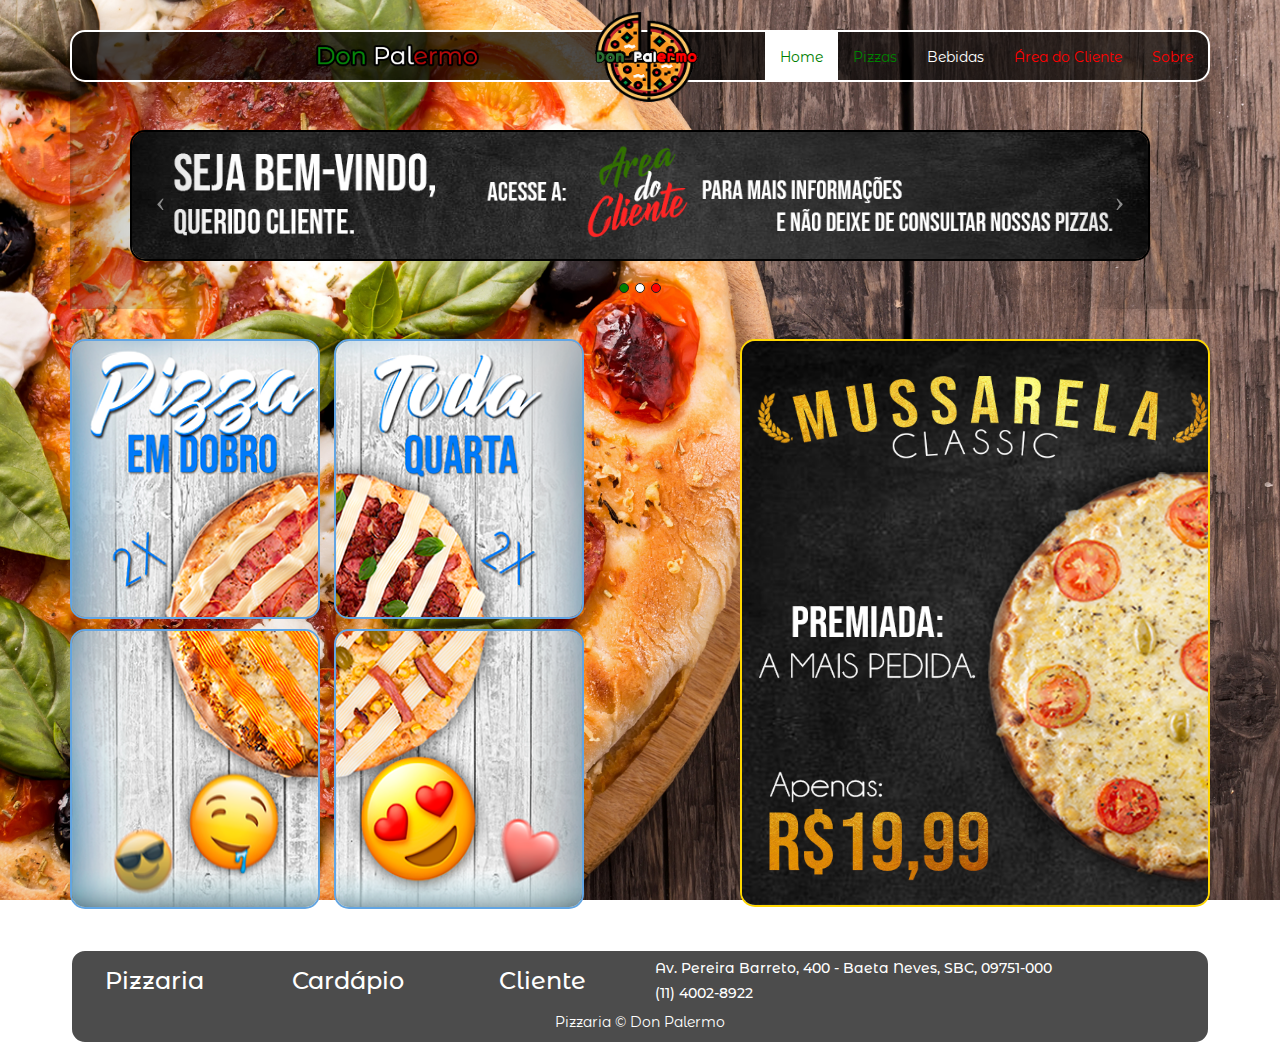
<file: index.html>
<html>
<head>
	<meta charset="utf-8">
	<link rel="stylesheet" href="https://maxcdn.bootstrapcdn.com/bootstrap/3.3.7/css/bootstrap.min.css">
	<script src="https://ajax.googleapis.com/ajax/libs/jquery/3.3.1/jquery.min.js"></script>
	<script src="https://maxcdn.bootstrapcdn.com/bootstrap/3.3.7/js/bootstrap.min.js"></script>
	<script src="https://code.jquery.com/jquery-3.2.1.slim.min.js" integrity="sha384-KJ3o2DKtIkvYIK3UENzmM7KCkRr/rE9/Qpg6aAZGJwFDMVNA/GpGFF93hXpG5KkN" crossorigin="anonymous"></script>
	<script src="https://cdnjs.cloudflare.com/ajax/libs/popper.js/1.11.0/umd/popper.min.js" integrity="sha384-b/U6ypiBEHpOf/4+1nzFpr53nxSS+GLCkfwBdFNTxtclqqenISfwAzpKaMNFNmj4" crossorigin="anonymous"></script>
	<script src="https://maxcdn.bootstrapcdn.com/bootstrap/4.0.0-beta/js/bootstrap.min.js" integrity="sha384-h0AbiXch4ZDo7tp9hKZ4TsHbi047NrKGLO3SEJAg45jXxnGIfYzk4Si90RDIqNm1" crossorigin="anonymous"></script>
	<link rel="icon" id="palermoicon" href="./img/icon.png" type="image/x-icon">
	<link href="https://fonts.googleapis.com/css?family=Montserrat+Alternates" rel="stylesheet">
	<link rel="stylesheet" href="./css/styles.css">
	<title>Don Palermo</title>
</head>
  

<body>
	<div class="container">
		

		<!-- barra de navegação -->
		<nav id="navbar1" class="navbar navbar-default">
			<div class="navbar-header">
				<a href="./index.html" class="navbar-brand"><img id="logodp" src="./img/logo.png"></a>
				<a href="./index.html" class="navbar-brand"><img id="pizza" src="./img/pizzaria.png"></a>
				<button class="navbar-toggle glyphicon glyphicon-menu-hamburger" data-toggle="collapse" data-target="#barra"></button>
			</div>

			<ul id="barra" class="nav navbar-nav navbar-right navbar-collapse">
				<li ><a href="./index.html" class="active" id="nome1"><font color="Green">Home</font></a></li>
				<li ><a href="./pizzas/index.php" id="nome2"><font color="green">Pizzas</font></a></li>
				<li ><a href="./bebidas/index.php" id="nome2"><font color="white">Bebidas</font></a></li>
				<li ><a href="./login/index.php" id="nome2"><font color="red">Área do Cliente</font></a></li>
				<li ><a href="./sobre/index.html" id="nome2"><font color="red">Sobre</font></a></li>
			</ul>
		</nav>
		<!-- barra de navegação -->

	<!-- slide de promoções -->
	<div id="myCarousel" class="carousel slide jumbotron">
		<ol class="carousel-indicators">
			<li id="BC1" data-target="#myCarousel" data-slide-to="0"></li>
			<li id="BC2" data-target="#myCarousel" data-slide-to="1"></li>
			<li id="BC3" data-target="#myCarousel" data-slide-to="2"></li>
		</ol>

		<div class="carousel-inner">

			<div class="item active">
				<img class="first-slide" src="./img/banner-1.jpg" alt="First slide">
			</div>

			<div class="item">
				<img class="second-slide" src="./img/banner-2.jpg" alt="First slide">
			</div>

			<div class="item">
				<img class="third-slide" src="./img/banner-3.jpg" alt="First slide">
			</div>

		</div>

		<a class="left carousel-control" href="#myCarousel" data-slide="prev"><span class="icon-prev"></span></a>
		<a class="right carousel-control" href="#myCarousel" data-slide="next"><span class="icon-next"></span></a>
	</div>
	<!-- slide de promoções -->
	
	<!-- slide de promoções fixa -->
	<div class="row">
		<div class="col-md-6">  
			<a href="./login/index.php"><img id="BH1" src="./img/bannerHP.png" height="280" width="250"></a>
			<a href="./login/index.php"><img id="BH2" src="./img/bannerHP2.png" height="280" width="250"></a>
			<a href="./login/index.php"><img id="BH3" src="./img/bannerHP3.png" height="280" width="250"></a>
			<a href="./login/index.php"><img id="BH4" src="./img/bannerHP4.png" height="280" width="250"></a>
		</div>
		<div class="col-md-6">
			<a href="./login/index.php">
				<img id="bh" src="./img/bannerH.png" height="568" width="470">
			</a>
		</div>
	</div>
	<br>
	<!-- slide de promoções fixa -->

	<!-- rodape -->
		<section class="footer">
			<div class="row">
				<div class="col-md-2">
					<div class="link-area">
						<h3><a href="./sobre/index.html" id="footertext"><font color="white">Pizzaria</a></font></h3>
					</div>
				</div>
				<div class="col-md-2">
					<div class="link-area">
						<h3><a href="./pizzas/index.html" id="footertext"><font color="white">Cardápio</a></font></h3>
					</div>
				</div>
				<div class="col-md-2">
					<div class="link-area">
						<h3><a href="./area-cliente/index.html" id="footertext"><font color="white">Cliente</a></font></h3>
					</div>
				</div>
				<div class="col-md-6">
					<div id="link-area1">
						<h5><font color="white">Av. Pereira Barreto, 400 - Baeta Neves, SBC, 09751-000</font></h5>
						<h5><font color="white">(11) 4002-8922 </font></h5>
					</div>
				</div>
				<div class="row index-social-link text-center">
					<p class="copy-c">Pizzaria © Don Palermo</p>
				</div>
			</div>
		</section> 
	<!-- rodape -->
	</div>
</body>
</html>
</file>
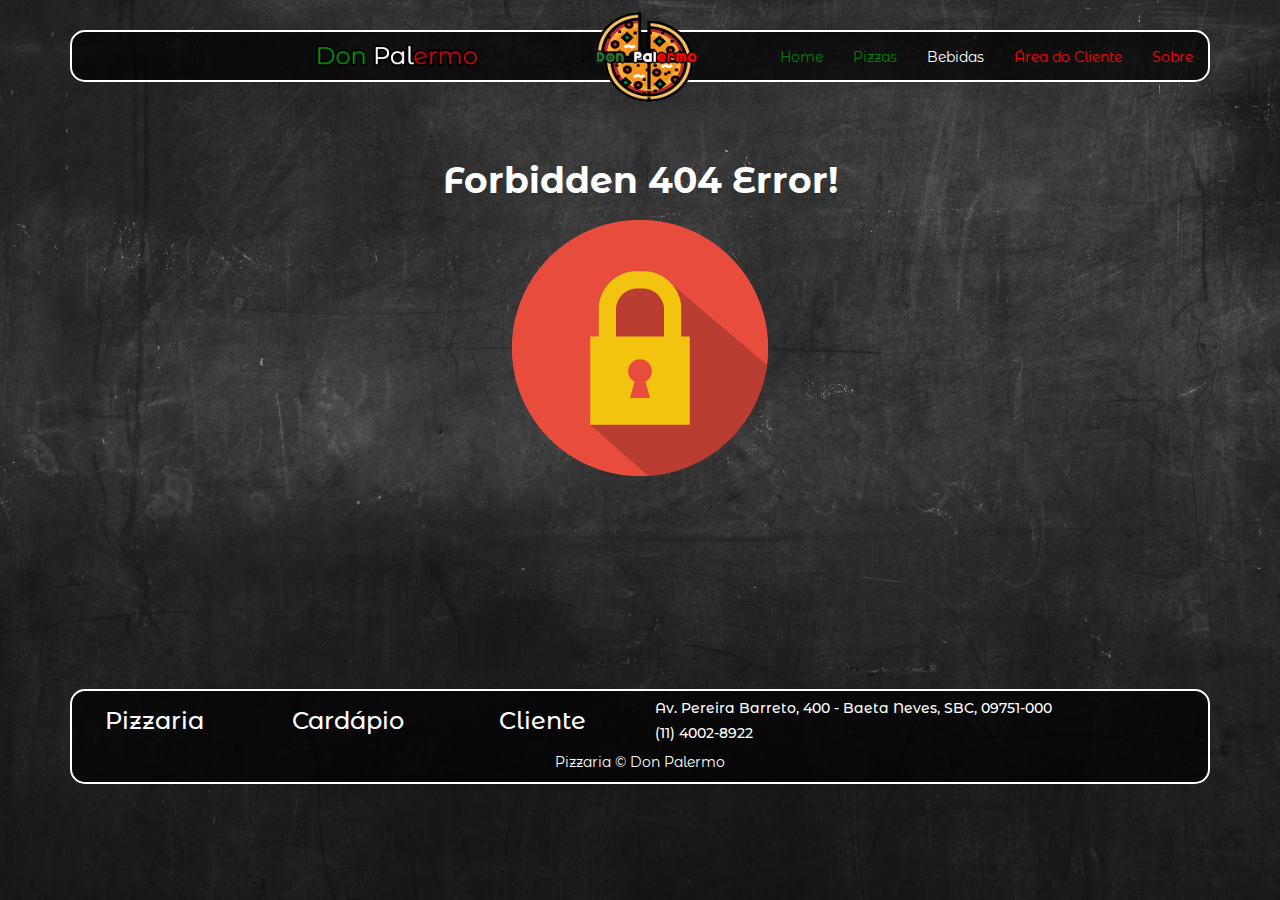
<file: 403/index.html>
<html>

<head>
  <meta charset="utf-8">
  <link rel="stylesheet" href="https://maxcdn.bootstrapcdn.com/bootstrap/3.3.7/css/bootstrap.min.css">
  <script src="https://ajax.googleapis.com/ajax/libs/jquery/3.3.1/jquery.min.js"></script>
  <script src="https://maxcdn.bootstrapcdn.com/bootstrap/3.3.7/js/bootstrap.min.js"></script>
  <link rel="icon" id="palermoicon" href="../img/icon.png" type="image/x-icon">
  <link href="https://fonts.googleapis.com/css?family=Montserrat+Alternates" rel="stylesheet">
  <link href="https://fonts.googleapis.com/css?family=Exo:100" rel="stylesheet">
  <link href="https://fonts.googleapis.com/css?family=Do+Hyeon" rel="stylesheet">
  <link href="https://fonts.googleapis.com/css?family=Do+Hyeon" rel="stylesheet">
  <link rel="stylesheet" href="../css/styles.css">
  <style type="text/css">
    body {
      font-family: 'Montserrat Alternates', sans-serif;
      background-image: url("../css/fundo157.jpg");
      background-repeat: no-repeat;
      background-attachment: fixed;
      background-size: cover;
    }

    .status-code {
      margin: 5% auto;
      height: 50vh;
    }
  </style>
  <title>Don Palermo</title>
</head>

<body>

  <div class="container">

    <!-- barra de navegação -->
    <nav id="navbar1" class="navbar navbar-default">
      <div class="navbar-header">
        <a href="../index.html" class="navbar-brand">
          <img id="logodp" src="../img/logo.png">
        </a>
        <a href="../index.html" class="navbar-brand">
          <img id="pizza" src="../img/pizzaria.png">
        </a>
        <button class="navbar-toggle glyphicon glyphicon-menu-hamburger" data-toggle="collapse" data-target="#barra"></button>
      </div>

      <ul id="barra" class="nav navbar-nav navbar-right navbar-collapse">
        <li>
          <a href="../index.html" id="nome1">
            <font color="green">Home</font>
          </a>
        </li>
        <li>
          <a href="../pizzas/index.html" id="nome2">
            <font color="green">Pizzas</font>
          </a>
        </li>
        <li>
          <a href="../bebidas/index.html" id="nome2">
            <font color="white">Bebidas</font>
          </a>
        </li>
        <li>
          <a href="../login/index.php" id="nome2">
            <font color="red">Área do Cliente</font>
          </a>
        </li>
        <li>
          <a href="../sobre/index.html" id="nome2">
            <font color="red">Sobre</font>
          </a>
        </li>
      </ul>
    </nav>
    <!-- barra de navegação -->

    <!-- lista de bebidas -->
    <div class="row">
      <div class="col-12 text-center status-code">
        <h1 class="text-white">
          <strong>Forbidden 404 Error!</strong>
          <h1>
            <img src="../img/icons/403.png" alt="">
      </div>

    </div>

    <!-- lista de bebidas -->


    <!-- rodape -->
    <section class="footer">
      <div class="row">
        <div class="col-md-2">
          <div class="link-area">
            <h3>
              <a href="../sobre/index.html" id="footertext">
                <font color="white">Pizzaria</a>
              </font>
            </h3>
          </div>
        </div>
        <div class="col-md-2">
          <div class="link-area">
            <h3>
              <a href="../pizzas/index.html" id="footertext">
                <font color="white">Cardápio</a>
              </font>
            </h3>
          </div>
        </div>
        <div class="col-md-2">
          <div class="link-area">
            <h3>
              <a href="../login/index.php" id="footertext">
                <font color="white">Cliente</a>
              </font>
            </h3>
          </div>
        </div>
        <div class="col-md-6">
          <div id="link-area1">
            <h5>
              <font color="white">Av. Pereira Barreto, 400 - Baeta Neves, SBC, 09751-000</font>
            </h5>
            <h5>
              <font color="white">(11) 4002-8922 </font>
            </h5>
          </div>
        </div>
        <div class="row index-social-link text-center">
          <p class="copy-c">Pizzaria © Don Palermo</p>
        </div>
      </div>
    </section>
    <!-- rodape -->

  </div>
</body>

</html>
</file>
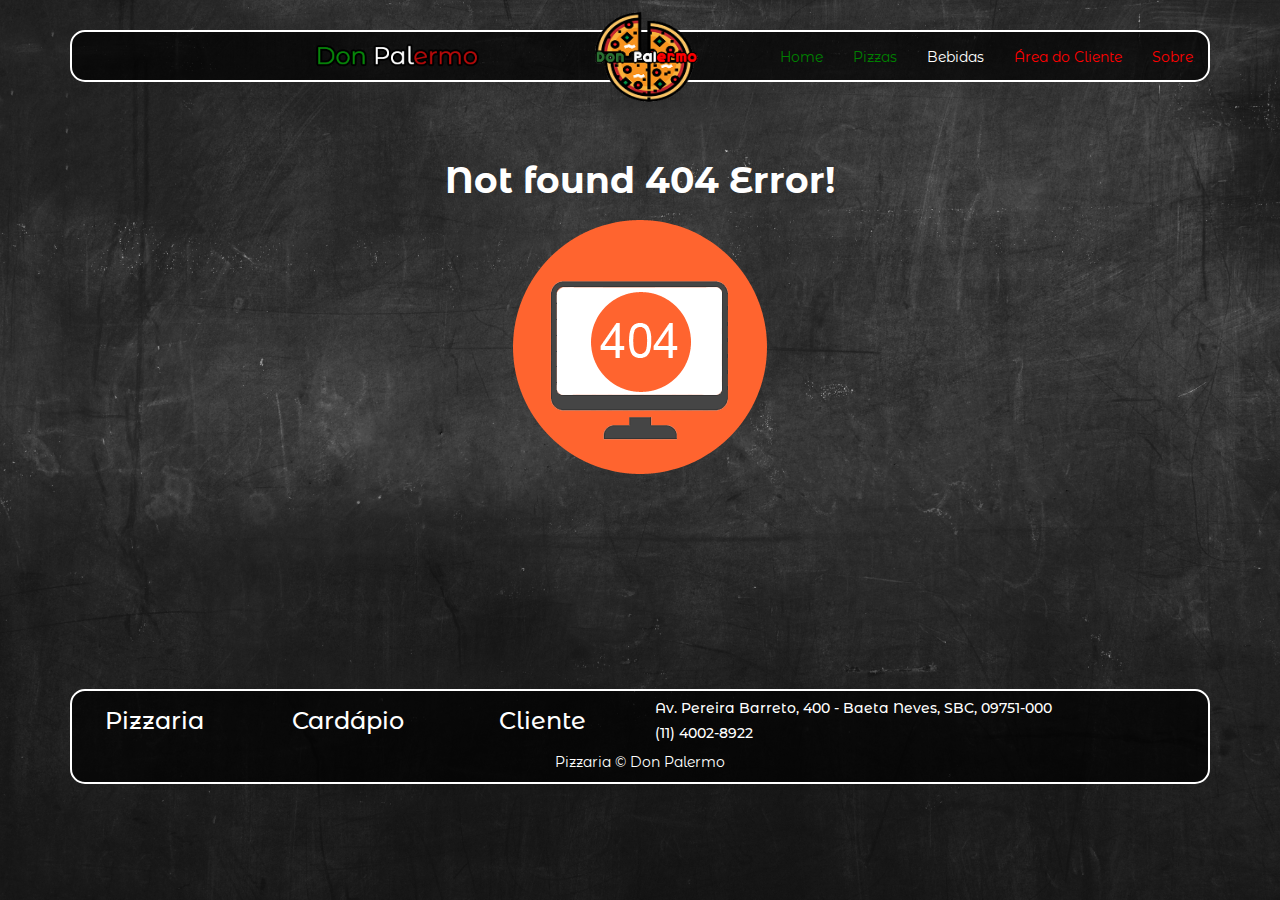
<file: 404/index.html>
<html>

<head>
  <meta charset="utf-8">
  <link rel="stylesheet" href="https://maxcdn.bootstrapcdn.com/bootstrap/3.3.7/css/bootstrap.min.css">
  <script src="https://ajax.googleapis.com/ajax/libs/jquery/3.3.1/jquery.min.js"></script>
  <script src="https://maxcdn.bootstrapcdn.com/bootstrap/3.3.7/js/bootstrap.min.js"></script>
  <link rel="icon" id="palermoicon" href="../img/icon.png" type="image/x-icon">
  <link href="https://fonts.googleapis.com/css?family=Montserrat+Alternates" rel="stylesheet">
  <link href="https://fonts.googleapis.com/css?family=Exo:100" rel="stylesheet">
  <link href="https://fonts.googleapis.com/css?family=Do+Hyeon" rel="stylesheet">
  <link href="https://fonts.googleapis.com/css?family=Do+Hyeon" rel="stylesheet">
  <link rel="stylesheet" href="../css/styles.css">
  <style type="text/css">
    body {
      font-family: 'Montserrat Alternates', sans-serif;
      background-image: url("../css/fundo157.jpg");
      background-repeat: no-repeat;
      background-attachment: fixed;
      background-size: cover;
    }

    .status-code {
      margin: 5% auto;
      height: 50vh;
    }
  </style>
  <title>Don Palermo</title>
</head>

<body>

  <div class="container">

    <!-- barra de navegação -->
    <nav id="navbar1" class="navbar navbar-default">
      <div class="navbar-header">
        <a href="../index.html" class="navbar-brand">
          <img id="logodp" src="../img/logo.png">
        </a>
        <a href="../index.html" class="navbar-brand">
          <img id="pizza" src="../img/pizzaria.png">
        </a>
        <button class="navbar-toggle glyphicon glyphicon-menu-hamburger" data-toggle="collapse" data-target="#barra"></button>
      </div>

      <ul id="barra" class="nav navbar-nav navbar-right navbar-collapse">
        <li>
          <a href="../index.html" id="nome1">
            <font color="green">Home</font>
          </a>
        </li>
        <li>
          <a href="../pizzas/index.html" id="nome2">
            <font color="green">Pizzas</font>
          </a>
        </li>
        <li>
          <a href="../bebidas/index.html" id="nome2">
            <font color="white">Bebidas</font>
          </a>
        </li>
        <li>
          <a href="../login/index.php" id="nome2">
            <font color="red">Área do Cliente</font>
          </a>
        </li>
        <li>
          <a href="../sobre/index.html" id="nome2">
            <font color="red">Sobre</font>
          </a>
        </li>
      </ul>
    </nav>
    <!-- barra de navegação -->

    <!-- lista de bebidas -->
    <div class="row">
      <div class="col-12 text-center status-code">
        <h1 class="text-white">
          <strong>Not found 404 Error!</strong>
          <h1>
            <img src="../img/icons/404.png" alt="">
      </div>

    </div>

    <!-- lista de bebidas -->


    <!-- rodape -->
    <section class="footer">
      <div class="row">
        <div class="col-md-2">
          <div class="link-area">
            <h3>
              <a href="../sobre/index.html" id="footertext">
                <font color="white">Pizzaria</a>
              </font>
            </h3>
          </div>
        </div>
        <div class="col-md-2">
          <div class="link-area">
            <h3>
              <a href="../pizzas/index.html" id="footertext">
                <font color="white">Cardápio</a>
              </font>
            </h3>
          </div>
        </div>
        <div class="col-md-2">
          <div class="link-area">
            <h3>
              <a href="../login/index.php" id="footertext">
                <font color="white">Cliente</a>
              </font>
            </h3>
          </div>
        </div>
        <div class="col-md-6">
          <div id="link-area1">
            <h5>
              <font color="white">Av. Pereira Barreto, 400 - Baeta Neves, SBC, 09751-000</font>
            </h5>
            <h5>
              <font color="white">(11) 4002-8922 </font>
            </h5>
          </div>
        </div>
        <div class="row index-social-link text-center">
          <p class="copy-c">Pizzaria © Don Palermo</p>
        </div>
      </div>
    </section>
    <!-- rodape -->

  </div>
</body>

</html>
</file>
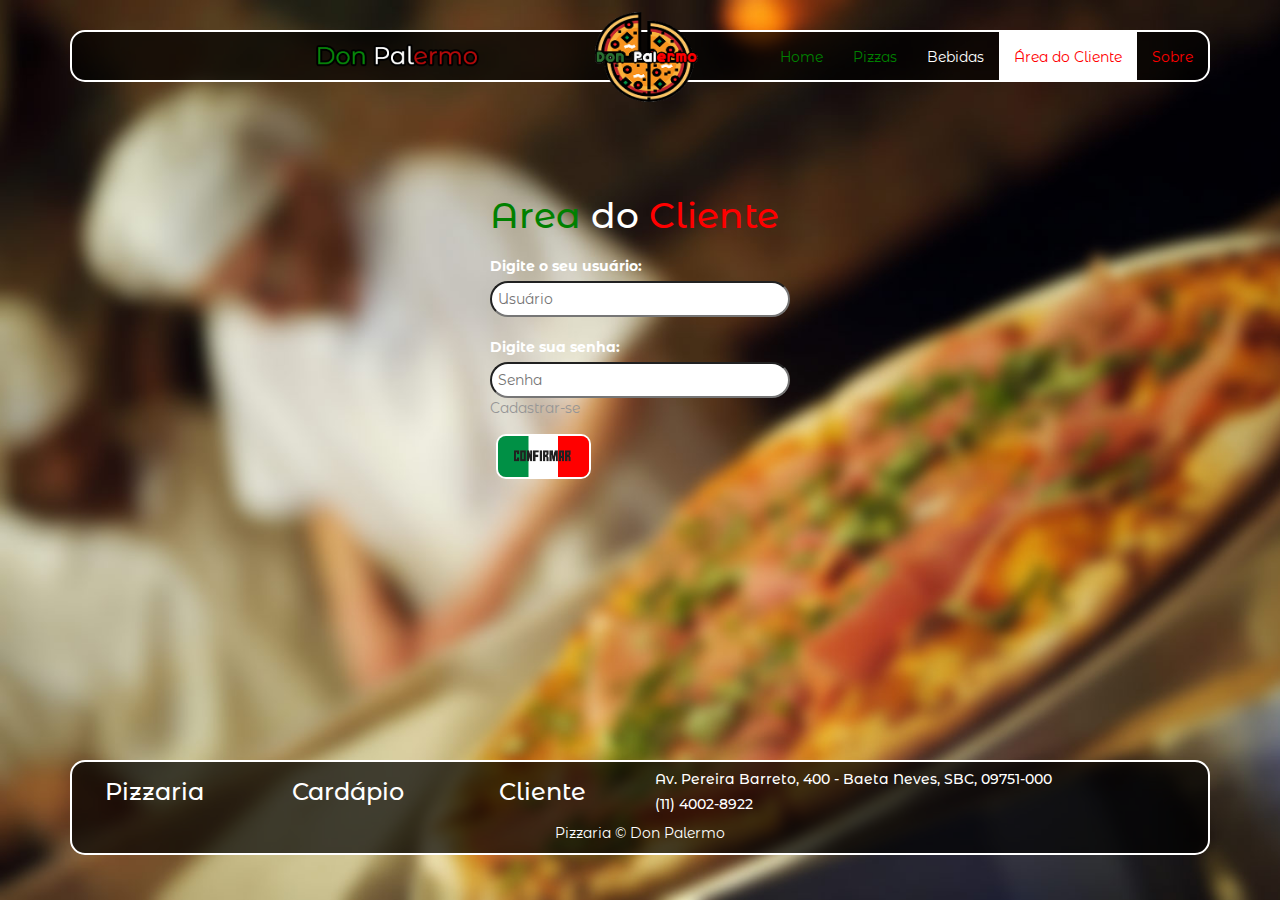
<file: area-cliente/index.html>
<html>
  <head>
    <meta charset="utf-8">
    <link rel="stylesheet" href="https://maxcdn.bootstrapcdn.com/bootstrap/3.3.7/css/bootstrap.min.css">
    <script src="https://ajax.googleapis.com/ajax/libs/jquery/3.3.1/jquery.min.js"></script>
    <script src="https://maxcdn.bootstrapcdn.com/bootstrap/3.3.7/js/bootstrap.min.js"></script>
    <link rel="icon" id="palermoicon" href="../img/icon.png" type="image/x-icon">
    <link href="https://fonts.googleapis.com/css?family=Montserrat+Alternates" rel="stylesheet">
    <link href="https://fonts.googleapis.com/css?family=Exo:100" rel="stylesheet">
    <link href="https://fonts.googleapis.com/css?family=Do+Hyeon" rel="stylesheet">
    <link href="https://fonts.googleapis.com/css?family=Do+Hyeon" rel="stylesheet">
    <link rel="stylesheet" href="../css/styles.css">
    <style type="text/css">
      body {
        font-family: 'Montserrat Alternates', sans-serif;
        background-image: url("../css/fundo-login.jpg");
        background-repeat: no-repeat;
        background-attachment: fixed;
        background-size: cover;
      }
    </style>
    <title>Don Palermo</title>
  </head>

<body>

	<div class="container">

    <!-- barra de navegação -->
		<nav id="navbar1" class="navbar navbar-default">
      <div class="navbar-header">
        <a href="../index.html" class="navbar-brand"><img id="logodp" src="../img/logo.png"></a>
        <a href="../index.html" class="navbar-brand"><img id="pizza" src="../img/pizzaria.png"></a>
        <button class="navbar-toggle glyphicon glyphicon-menu-hamburger" data-toggle="collapse" data-target="#barra"></button>
      </div>

      <ul id="barra" class="nav navbar-nav navbar-right navbar-collapse">
        <li ><a href="../index.html" id="nome1"><font color="green">Home</font></a></li>
        <li ><a href="../pizzas/index.html" id="nome2"><font color="green">Pizzas</font></a></li>
        <li ><a href="../bebidas/index.html" id="nome2"><font color="white">Bebidas</font></a></li>
        <li ><a href="../area-cliente/index.html" id="nome2" class="active"><font color="red">Área do Cliente</font></a></li>
        <li ><a href="../sobre/index.html" id="nome2"><font color="red">Sobre</font></a></li>
      </ul>
    </nav>
    <!-- barra de navegação -->

    <!-- form login -->
    <div class="form-login-content">
      <h1><font color="Green">Area </font><font color=White>do </font><font color="Red">Cliente</font></h1>
    
      <form action="">
        
          <div class="form-login">
            <label for="username">Digite o seu usuário:</label>
            <input placeholder="Usuário" name="usuario" type="text" />
          </div>

          <div class="form-login">
            <label for="username">Digite sua senha:</label>
            <input placeholder="Senha" name="password" type="password" />
            <a class="sub-title-form" href="../cadastro/index.html">Cadastrar-se</a>
          </div>

          <div class="form-button">
            <a href="Login.html">
              <img id="btac" src="../img/bt-confirmar.png">
            </a>  
          </div>

      </form>
    </div>
    <!-- form login -->

    
	<!-- rodape -->
		<section class="footer">
			<div class="row">

				<div class="col-md-2">
					<div class="link-area">
						<h3><a href="../sobre/index.html" id="footertext"><font color="white">Pizzaria</a></font></h3>
					</div>
        </div>
        
				<div class="col-md-2">
					<div class="link-area">
						<h3><a href="../pizzas/index.html" id="footertext"><font color="white">Cardápio</a></font></h3>
					</div>
        </div>
        
				<div class="col-md-2">
					<div class="link-area">
						<h3><a href="../area-cliente/index.html" id="footertext"><font color="white">Cliente</a></font></h3>
					</div>
        </div>
        
				<div class="col-md-6">
					<div id="link-area1">
						<h5><font color="white">Av. Pereira Barreto, 400 - Baeta Neves, SBC, 09751-000</font></h5>
						<h5><font color="white">(11) 4002-8922 </font></h5>
					</div>
        </div>
        
         <div class="row index-social-link text-center">
					<p class="copy-c">Pizzaria © Don Palermo</p>
        </div>
        
			</div>
		</section> 
  <!-- rodape -->
  
	</div>
</body>
</html>
</file>
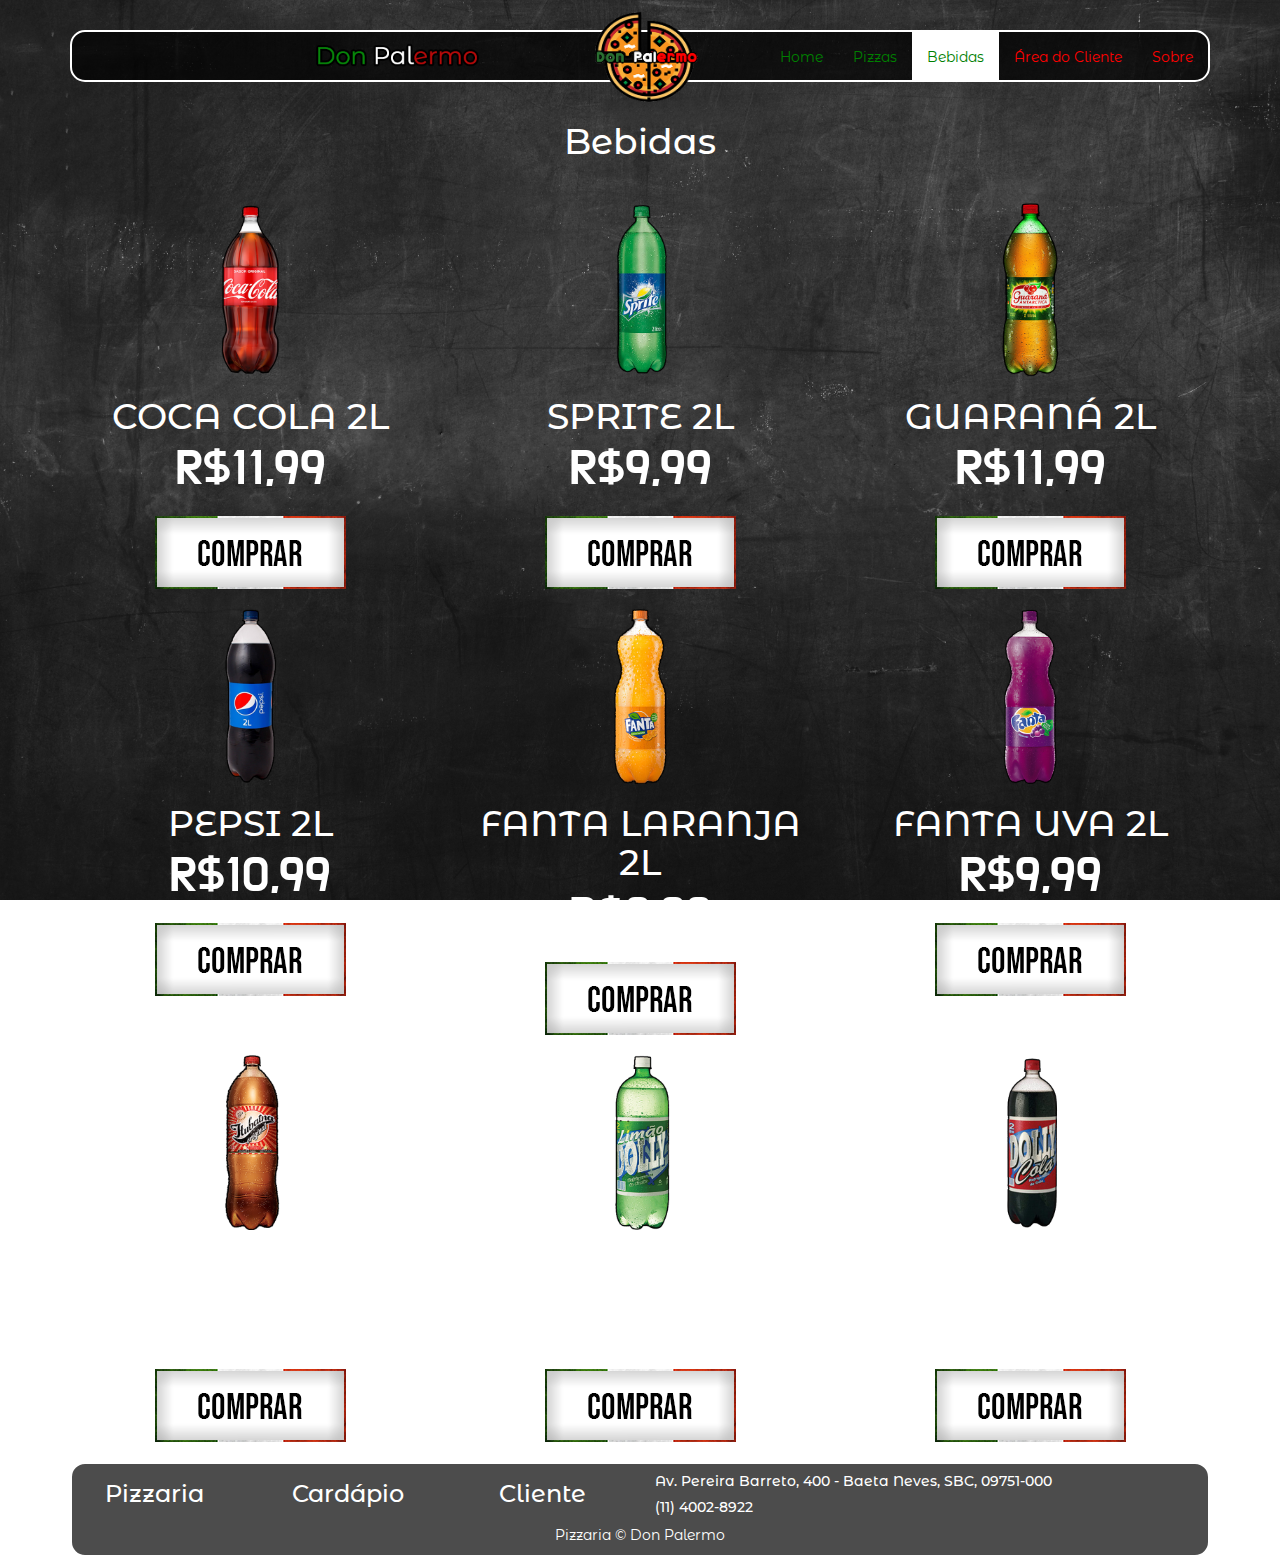
<file: bebidas/index.html>
<html>

<head>
  <meta charset="utf-8">
  <link rel="stylesheet" href="https://maxcdn.bootstrapcdn.com/bootstrap/3.3.7/css/bootstrap.min.css">
  <script src="https://ajax.googleapis.com/ajax/libs/jquery/3.3.1/jquery.min.js"></script>
  <script src="https://maxcdn.bootstrapcdn.com/bootstrap/3.3.7/js/bootstrap.min.js"></script>
  <link rel="icon" id="palermoicon" href="../img/icon.png" type="image/x-icon">
  <link href="https://fonts.googleapis.com/css?family=Montserrat+Alternates" rel="stylesheet">
  <link href="https://fonts.googleapis.com/css?family=Exo:100" rel="stylesheet">
  <link href="https://fonts.googleapis.com/css?family=Do+Hyeon" rel="stylesheet">
  <link href="https://fonts.googleapis.com/css?family=Do+Hyeon" rel="stylesheet">
  <link rel="stylesheet" href="../css/styles.css">
  <style type="text/css">
    body {
      font-family: 'Montserrat Alternates', sans-serif;
      background-image: url("../css/fundo157.jpg");
      background-repeat: no-repeat;
      background-attachment: fixed;
      background-size: cover;
    }
  </style>
  <title>Don Palermo</title>
</head>

<body>

  <div class="container">

    <!-- barra de navegação -->
    <nav id="navbar1" class="navbar navbar-default">
      <div class="navbar-header">
        <a href="../index.html" class="navbar-brand">
          <img id="logodp" src="../img/logo.png">
        </a>
        <a href="../index.html" class="navbar-brand">
          <img id="pizza" src="../img/pizzaria.png">
        </a>
        <button class="navbar-toggle glyphicon glyphicon-menu-hamburger" data-toggle="collapse" data-target="#barra"></button>
      </div>

      <ul id="barra" class="nav navbar-nav navbar-right navbar-collapse">
        <li>
          <a href="../index.html" id="nome1">
            <font color="green">Home</font>
          </a>
        </li>
        <li>
          <a href="../pizzas/index.html" id="nome2">
            <font color="green">Pizzas</font>
          </a>
        </li>
        <li>
          <a href="../bebidas/index.html" id="nome2" class="active">
            <font color="green">Bebidas</font>
          </a>
        </li>
        <li>
          <a href="../login/index.php" id="nome2">
            <font color="red">Área do Cliente</font>
          </a>
        </li>
        <li>
          <a href="../sobre/index.html" id="nome2">
            <font color="red">Sobre</font>
          </a>
        </li>
      </ul>
    </nav>
    <!-- barra de navegação -->

    <!-- lista de bebidas -->
    <div class="row">
      <div class="col-12">
        <h1 id="TituloS2">
          <font color="white">Bebidas</font>
          <h1>
      </div>

      <div class="col-md-4 text-center produto">
        <img class="produto-img" src="../img/bebidas/coca-cola.png" />
        <h1>COCA COLA 2L</h1>
        <p class="preco">R$11,99</p>
        <a href="../login/index.php">
          <img src="../img/bt-comprar.png">
        </a>
      </div>

      <div class="col-md-4 text-center produto">
        <img class="produto-img" src="../img/bebidas/sprite.png" />
        <h1>SPRITE 2L</h1>
        <p class="preco">R$9,99</p>
        <a href="../login/index.php">
          <img src="../img/bt-comprar.png">
        </a>
      </div>

      <div class="col-md-4 text-center produto">
        <img class="produto-img" src="../img/bebidas/guarana-antarctica.png" />
        <h1>GUARANÁ 2L</h1>
        <p class="preco">R$11,99</p>
        <a href="../login/index.php">
          <img src="../img/bt-comprar.png">
        </a>
      </div>

      <div class="col-md-4 text-center produto">
        <img class="produto-img" src="../img/bebidas/pepsi.png" />
        <h1>PEPSI 2L</h1>
        <p class="preco">R$10,99</p>
        <a href="../login/index.php">
          <img src="../img/bt-comprar.png">
        </a>
      </div>

      <div class="col-md-4 text-center produto">
        <img class="produto-img" src="../img/bebidas/fanta-laranja.png" />
        <h1>FANTA LARANJA 2L</h1>
        <p class="preco">R$9,99</p>
        <a href="../login/index.php">
          <img src="../img/bt-comprar.png">
        </a>
      </div>

      <div class="col-md-4 text-center produto">
        <img class="produto-img" src="../img/bebidas/fanta-uva.png" />
        <h1>FANTA UVA 2L</h1>
        <p class="preco">R$9,99</p>
        <a href="../login/index.php">
          <img src="../img/bt-comprar.png">
        </a>
      </div>

    </div>
    <div class="row">
      <div class="col-md-4 text-center produto">
        <img class="produto-img" src="../img/bebidas/itubaina.png" />
        <h1>ITUBAÍNA</h1>
        <p class="preco">R$8,99</p>
        <a href="../login/index.php">
          <img src="../img/bt-comprar.png">
        </a>
      </div>

      <div class="col-md-4 text-center produto">
        <img class="produto-img" src="../img/bebidas/dolly-limao.png" />
        <h1>DOLLY LIMÃO 2L</h1>
        <p class="preco">R$7,99</p>
        <a href="../login/index.php">
          <img src="../img/bt-comprar.png">
        </a>
      </div>

      <div class="col-md-4 text-center produto">
        <img class="produto-img" src="../img/bebidas/dolly-cola.png" />
        <h1>DOLLY COLA 2L</h1>
        <p class="preco">R$7,99</p>
        <a href="../login/index.php">
          <img src="../img/bt-comprar.png">
        </a>
      </div>
    </div>

    <!-- lista de bebidas -->


    <!-- rodape -->
    <section class="footer">
      <div class="row">
        <div class="col-md-2">
          <div class="link-area">
            <h3>
              <a href="../sobre/index.html" id="footertext">
                <font color="white">Pizzaria</a>
              </font>
            </h3>
          </div>
        </div>
        <div class="col-md-2">
          <div class="link-area">
            <h3>
              <a href="../pizzas/index.html" id="footertext">
                <font color="white">Cardápio</a>
              </font>
            </h3>
          </div>
        </div>
        <div class="col-md-2">
          <div class="link-area">
            <h3>
              <a href="../login/index.php" id="footertext">
                <font color="white">Cliente</a>
              </font>
            </h3>
          </div>
        </div>
        <div class="col-md-6">
          <div id="link-area1">
            <h5>
              <font color="white">Av. Pereira Barreto, 400 - Baeta Neves, SBC, 09751-000</font>
            </h5>
            <h5>
              <font color="white">(11) 4002-8922 </font>
            </h5>
          </div>
        </div>
        <div class="row index-social-link text-center">
          <p class="copy-c">Pizzaria © Don Palermo</p>
        </div>
      </div>
    </section>
    <!-- rodape -->

  </div>
</body>

</html>
</file>
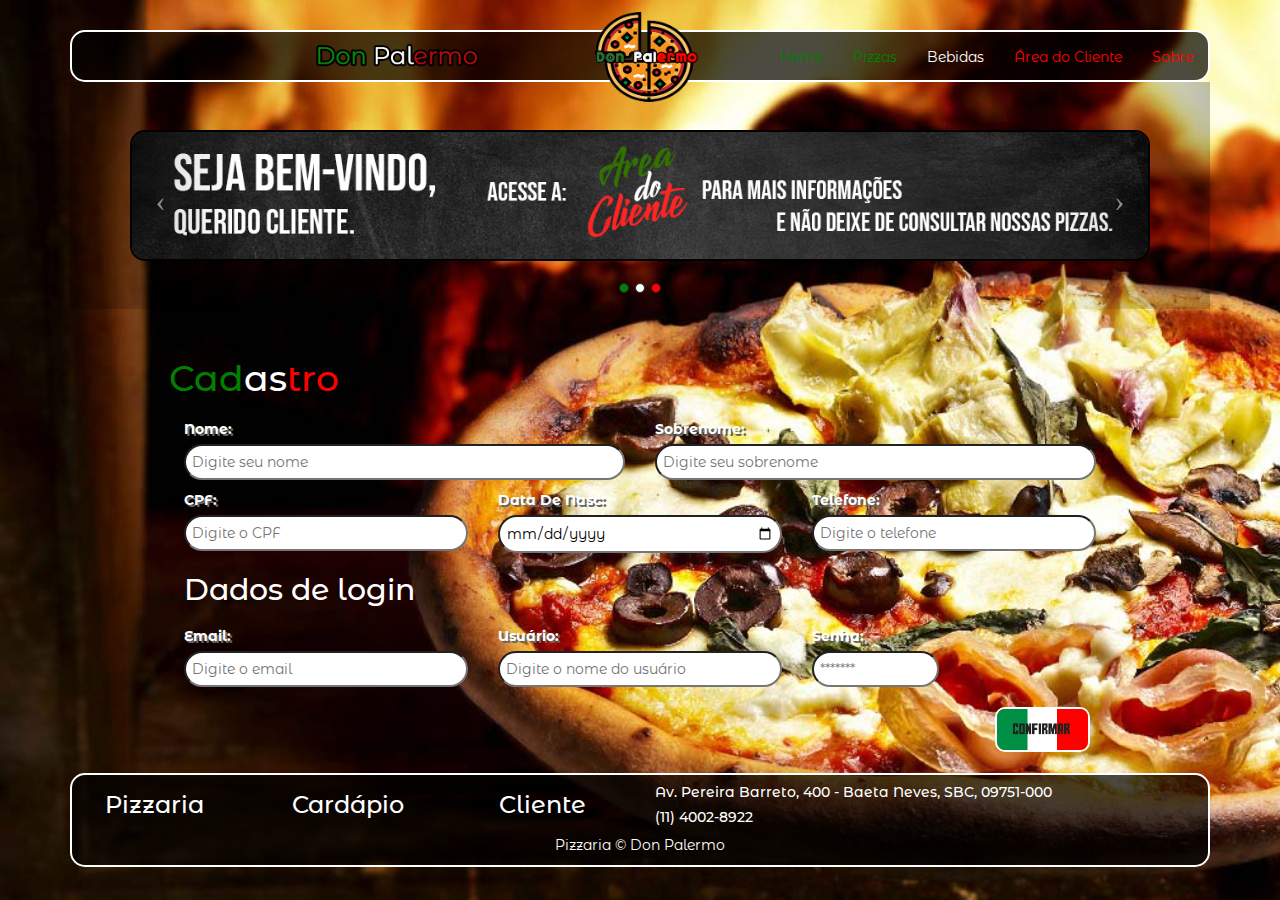
<file: cadastro/index.html>
<html>
  <head>
    <meta charset="utf-8">
    <link rel="stylesheet" href="https://maxcdn.bootstrapcdn.com/bootstrap/3.3.7/css/bootstrap.min.css">
    <script src="https://ajax.googleapis.com/ajax/libs/jquery/3.3.1/jquery.min.js"></script>
    <script src="https://maxcdn.bootstrapcdn.com/bootstrap/3.3.7/js/bootstrap.min.js"></script>
    <link rel="icon" id="palermoicon" href="../img/icon.png" type="image/x-icon">
    <link href="https://fonts.googleapis.com/css?family=Montserrat+Alternates" rel="stylesheet">
    <link href="https://fonts.googleapis.com/css?family=Exo:100" rel="stylesheet">
    <link href="https://fonts.googleapis.com/css?family=Do+Hyeon" rel="stylesheet">
    <link href="https://fonts.googleapis.com/css?family=Do+Hyeon" rel="stylesheet">
    <link rel="stylesheet" href="../css/styles.css">
    <script src="../js/cep/buscar-cep.js"></script>
    <script scr="../js/cadastro/validar-senha.js"></script>
    <style type="text/css">
      body {
        font-family: 'Montserrat Alternates', sans-serif;
        background-image: url("../css/fundo-cadastro.jpg");
        background-repeat: no-repeat;
        background-attachment: fixed;
        background-size: cover;
      }
      button.button-new-user {
        background: transparent;
        border: none;
        padding-top: 20px;
      }
    </style>
    <title>Don Palermo</title>
  </head>

<body>

	<div class="container">

    <!-- barra de navegação -->
		<nav id="navbar1" class="navbar navbar-default">
      <div class="navbar-header">
        <a href="../index.html" class="navbar-brand"><img id="logodp" src="../img/logo.png"></a>
        <a href="../index.html" class="navbar-brand"><img id="pizza" src="../img/pizzaria.png"></a>
        <button class="navbar-toggle glyphicon glyphicon-menu-hamburger" data-toggle="collapse" data-target="#barra"></button>
      </div>

      <ul id="barra" class="nav navbar-nav navbar-right navbar-collapse">
        <li ><a href="../index.html" id="nome1"><span class="text-green">Home</span></a></li>
        <li ><a href="../pizzas/index.html" id="nome2"><span class="text-green">Pizzas</span></a></li>
        <li ><a href="../bebidas/index.html" id="nome2"><span class="text-white">Bebidas</span></a></li>
        <li ><a href="../login/index.php" id="nome2"><span class="text-red">Área do Cliente</span></a></li>
        <li ><a href="../sobre/index.html" id="nome2"><span class="text-red">Sobre</span></a></li>
      </ul>
    </nav>
    <!-- barra de navegação -->

    	<!-- slide de promoções -->
	<div id="myCarousel" class="carousel slide jumbotron">
      <ol class="carousel-indicators">
        <li id="BC1" data-target="#myCarousel" data-slide-to="0"></li>
        <li id="BC2" data-target="#myCarousel" data-slide-to="1"></li>
        <li id="BC3" data-target="#myCarousel" data-slide-to="2"></li>
      </ol>
  
      <div class="carousel-inner">
  
        <div class="item active">
          <img class="first-slide" src="../img/banner-1.jpg" alt="First slide">
        </div>
  
        <div class="item"><script src="../js/cadastro/salvar-cadastro.js"></script>
          <img class="second-slide" src="../img/banner-2.jpg" alt="First slide">
        </div>
  
        <div class="item">
          <img class="third-slide" src="../img/banner-3.jpg" alt="First slide">
        </div>
  
      </div>
  
      <a class="left carousel-control" href="#myCarousel" data-slide="prev"><span class="icon-prev"></span></a>
      <a class="right carousel-control" href="#myCarousel" data-slide="next"><span class="icon-next"></span></a>
    </div>
    <!-- slide de promoções -->


   <!-- compra conteudo -->
   <form class="form-cadastro" novalidate method="post" action="../php/register/index.php">
    <div class="row">

       <h1>
        <span class="text-green">Cad</span><span class=text-white>as</span><span class="text-red">tro</span>
      </h1>

      <div class="col-md-6">
        <div class="form-cadastro-input">
          <label for="nome">Nome:</label>
          <input type="text" value="" name="nome" id="nome" autocomplete="nome" placeholder="Digite seu nome">
        </div>
      </div>

      <div class="col-md-6">
        <div class="form-cadastro-input">
          <label for="nome">Sobrenome:</label>
          <input type="text" value="" name="sobrenome" id="sobrenome" autocomplete="sobrenome" placeholder="Digite seu sobrenome">
        </div>
      </div>

      <div class="col-md-4">
        <div class="form-cadastro-input">
          <label for="nome">CPF:</label>
          <input type="text" value="" name="cpf" id="cpf" autocomplete="cpf" placeholder="Digite o CPF">
        </div>
      </div>

      <div class="col-md-4">
        <div class="form-cadastro-input">
          <label for="nome">Data De Nasc:</label>
          <input type="date" value="" name="data_nascimento" id="data_nascimento" autocomplete="data-nascimento">
        </div>
      </div>

      <div class="col-md-4">
        <div class="form-cadastro-input">
          <label for="nome">Telefone:</label>
          <input type="text" value="" name="telefone" id="telefone" autocomplete="telefone" placeholder="Digite o telefone">
        </div>
      </div>

    <div class="col-md-12">
      <h2 class="text-white">Dados de login</h2>
    </div>

    <div class="col-md-4">
      <div class="form-cadastro-input">
        <label for="nome">Email:</label>
        <input type="text" value="" name="email" id="email" autocomplete="email" placeholder="Digite o email">
      </div>
    </div>

    <div class="col-md-4">
      <div class="form-cadastro-input">
        <label for="nome">Usuário:</label>
        <input type="text" value="" name="username" id="username" autocomplete="username" placeholder="Digite o nome do usuário">
      </div>
    </div>

    <div class="col-md-2">
      <div class="form-cadastro-input">
        <label for="nome">Senha:</label>
        <input type="password" value="" name="password" id="password" autocomplete="off" placeholder="*******">
      </div>
    </div>
 <!--
    <div class="col-md-2">
      <div class="form-cadastro-input">
        <label for="nome">Confirmar senha:</label>
        <input type="password" value="" name="password_2" id="password_2" autocomplete="off" placeholder="*******">
      </div>
    </div>
-->
    <div class="col-md-12" >
      <div class="form-button text-right">
        <button class="button-new-user" type="submit">
          <img name="" id="btcad" src="../img/bt-confirmar.png">
        </button> 
      </div>
    </div>

  </div>
 </form>
 <!-- compra conteudo -->

    
	<!-- rodape -->
		<section class="footer">
			<div class="row">
				<div class="col-md-2">
					<div class="link-area">
						<h3><a href="../sobre/index.html" id="footertext"><font color="white">Pizzaria</a></font></h3>
					</div>
				</div>
				<div class="col-md-2">
					<div class="link-area">
						<h3><a href="../pizzas/index.html" id="footertext"><font color="white">Cardápio</a></font></h3>
					</div>
				</div>
				<div class="col-md-2">
					<div class="link-area">
						<h3><a href="../login/index.php" id="footertext"><font color="white">Cliente</a></font></h3>
					</div>
				</div>
				<div class="col-md-6">
					<div id="link-area1">
						<h5><font color="white">Av. Pereira Barreto, 400 - Baeta Neves, SBC, 09751-000</font></h5>
						<h5><font color="white">(11) 4002-8922 </font></h5>
					</div>
				</div>
				<div class="row index-social-link text-center">
					<p class="copy-c">Pizzaria © Don Palermo</p>
				</div>
			</div>
		</section> 
  <!-- rodape -->
  
	</div>
</body>
</html>
</file>
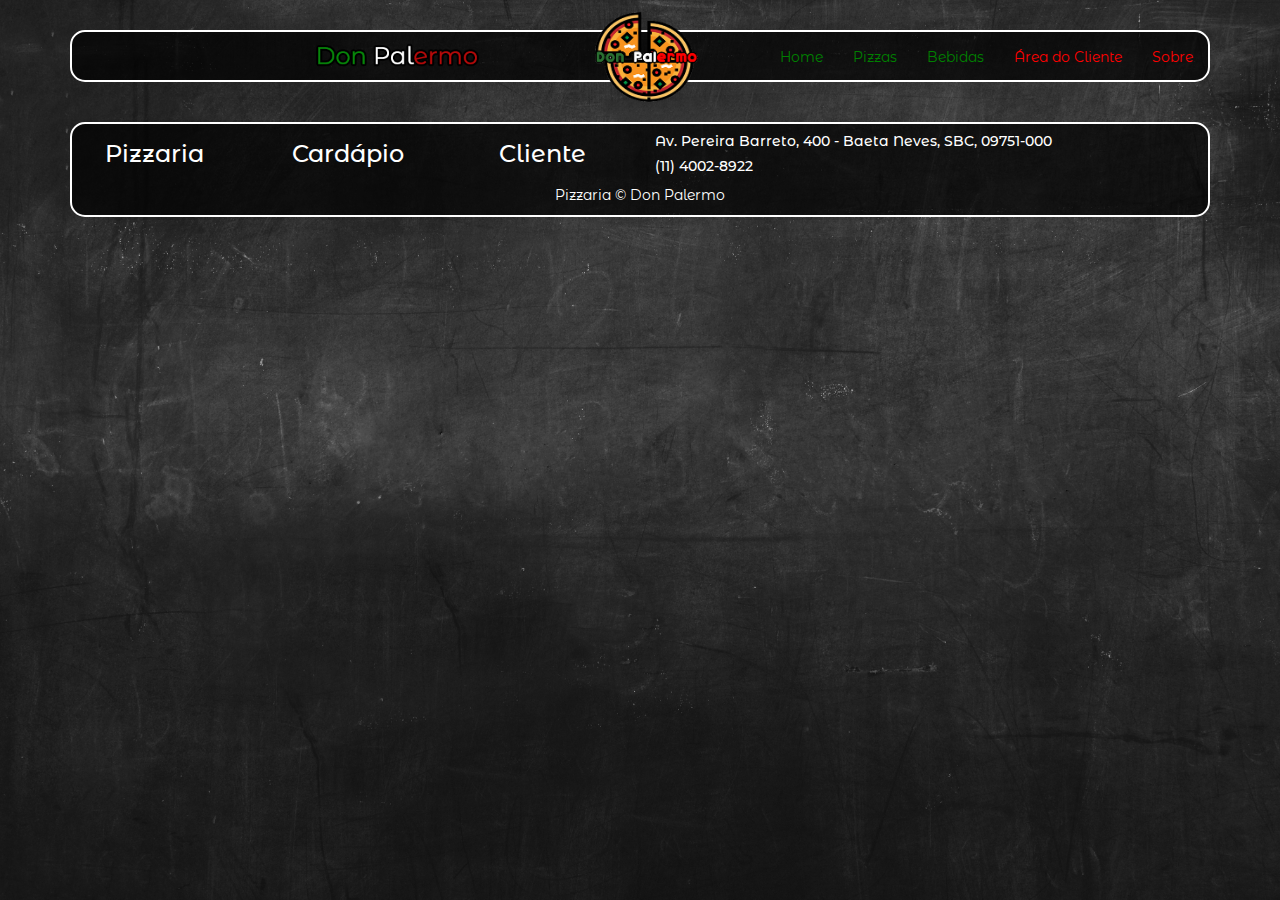
<file: carrinho/index.html>
<html>
  <head>
    <meta charset="utf-8">
    <link rel="stylesheet" href="https://maxcdn.bootstrapcdn.com/bootstrap/3.3.7/css/bootstrap.min.css">
    <script src="https://ajax.googleapis.com/ajax/libs/jquery/3.3.1/jquery.min.js"></script>
    <script src="https://maxcdn.bootstrapcdn.com/bootstrap/3.3.7/js/bootstrap.min.js"></script>
    <link rel="icon" id="palermoicon" href="../img/icon.png" type="image/x-icon">
    <link href="https://fonts.googleapis.com/css?family=Montserrat+Alternates" rel="stylesheet">
    <link href="https://fonts.googleapis.com/css?family=Exo:100" rel="stylesheet">
    <link href="https://fonts.googleapis.com/css?family=Do+Hyeon" rel="stylesheet">
    <link href="https://fonts.googleapis.com/css?family=Do+Hyeon" rel="stylesheet">
    <link rel="stylesheet" href="../css/styles.css">
    <style type="text/css">
      body {
        font-family: 'Montserrat Alternates', sans-serif;
        background-image: url("../css/fundo157.jpg");
        background-repeat: no-repeat;
        background-attachment: fixed;
        background-size: cover;
      }
    </style>
    <title>Don Palermo</title>
  </head>

<body>

	<div class="container">

    <!-- barra de navegação -->
		<nav id="navbar1" class="navbar navbar-default">
      <div class="navbar-header">
        <a href="../index.html" class="navbar-brand"><img id="logodp" src="../img/logo.png"></a>
        <a href="../index.html" class="navbar-brand"><img id="pizza" src="../img/pizzaria.png"></a>
        <button class="navbar-toggle glyphicon glyphicon-menu-hamburger" data-toggle="collapse" data-target="#barra"></button>
      </div>

      <ul id="barra" class="nav navbar-nav navbar-right navbar-collapse">
        <li ><a href="../index.html" id="nome1"><font color="green">Home</font></a></li>
        <li ><a href="../pizzas/index.html" id="nome2"><font color="green">Pizzas</font></a></li>
        <li ><a href="../bebidas/index.html" id="nome2"><font color="green">Bebidas</font></a></li>
        <li ><a href="../login/index.html" id="nome2"><font color="red">Área do Cliente</font></a></li>
        <li ><a href="../sobre/index.html" id="nome2"><font color="red">Sobre</font></a></li>
      </ul>
    </nav>
    <!-- barra de navegação -->

   <!-- compra conteudo -->
    <div class="row">
      
    </div>

    <!-- compra conteudo -->

    
	<!-- rodape -->
		<section class="footer">
			<div class="row">
				<div class="col-md-2">
					<div class="link-area">
						<h3><a href="../sobre/index.html" id="footertext"><font color="white">Pizzaria</a></font></h3>
					</div>
				</div>
				<div class="col-md-2">
					<div class="link-area">
						<h3><a href="../pizzas/index.html" id="footertext"><font color="white">Cardápio</a></font></h3>
					</div>
				</div>
				<div class="col-md-2">
					<div class="link-area">
						<h3><a href="../login/index.html" id="footertext"><font color="white">Cliente</a></font></h3>
					</div>
				</div>
				<div class="col-md-6">
					<div id="link-area1">
						<h5><font color="white">Av. Pereira Barreto, 400 - Baeta Neves, SBC, 09751-000</font></h5>
						<h5><font color="white">(11) 4002-8922 </font></h5>
					</div>
				</div>
				<div class="row index-social-link text-center">
					<p class="copy-c">Pizzaria © Don Palermo</p>
				</div>
			</div>
		</section> 
  <!-- rodape -->
  
	</div>
</body>
</html>
</file>
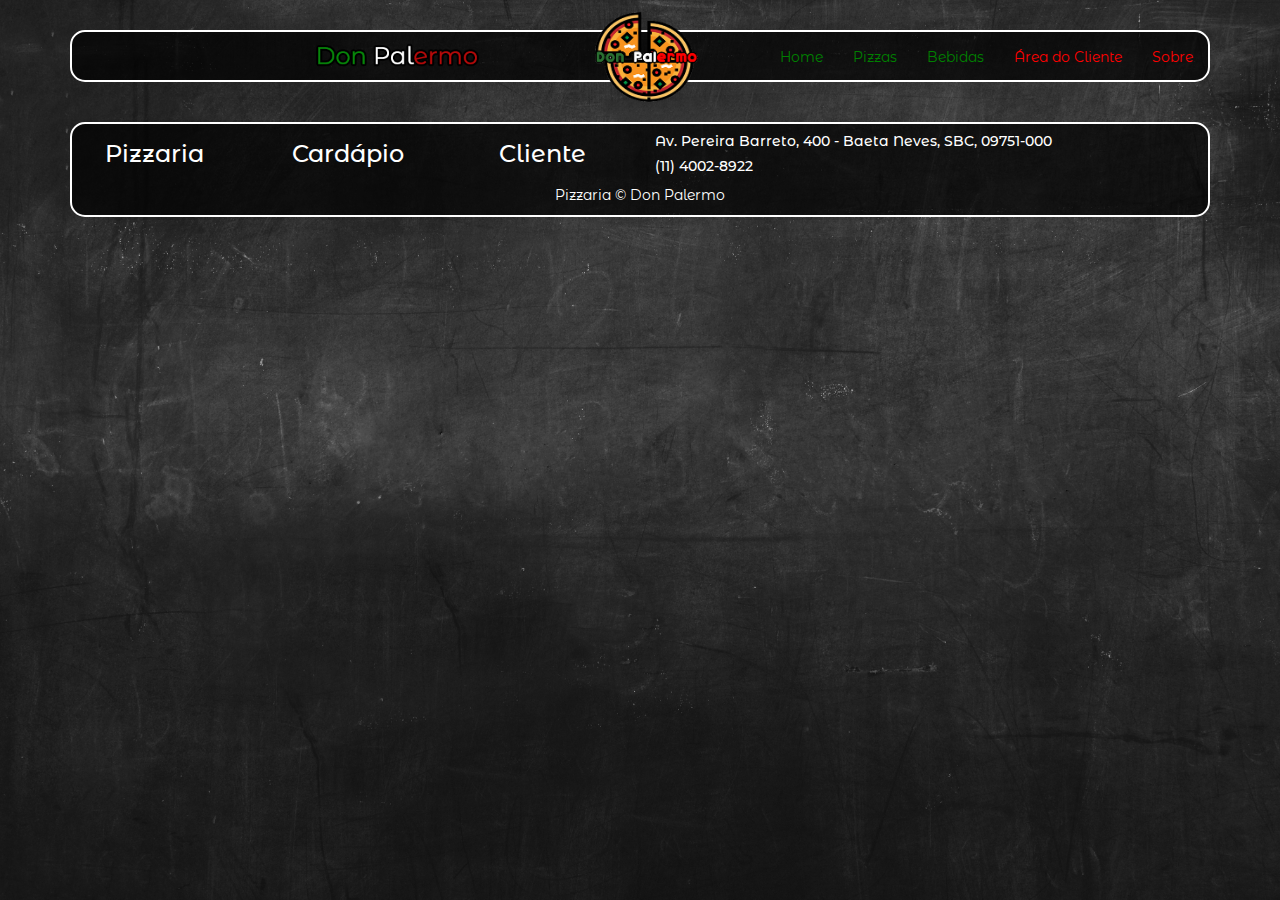
<file: comprar/index.html>
<html>
  <head>
    <meta charset="utf-8">
    <link rel="stylesheet" href="https://maxcdn.bootstrapcdn.com/bootstrap/3.3.7/css/bootstrap.min.css">
    <script src="https://ajax.googleapis.com/ajax/libs/jquery/3.3.1/jquery.min.js"></script>
    <script src="https://maxcdn.bootstrapcdn.com/bootstrap/3.3.7/js/bootstrap.min.js"></script>
    <link rel="icon" id="palermoicon" href="../img/icon.png" type="image/x-icon">
    <link href="https://fonts.googleapis.com/css?family=Montserrat+Alternates" rel="stylesheet">
    <link href="https://fonts.googleapis.com/css?family=Exo:100" rel="stylesheet">
    <link href="https://fonts.googleapis.com/css?family=Do+Hyeon" rel="stylesheet">
    <link href="https://fonts.googleapis.com/css?family=Do+Hyeon" rel="stylesheet">
    <link rel="stylesheet" href="../css/styles.css">
    <style type="text/css">
      body {
        font-family: 'Montserrat Alternates', sans-serif;
        background-image: url("../css/fundo157.jpg");
        background-repeat: no-repeat;
        background-attachment: fixed;
        background-size: cover;
      }
    </style>
    <title>Don Palermo</title>
  </head>

<body>

	<div class="container">

    <!-- barra de navegação -->
		<nav id="navbar1" class="navbar navbar-default">
      <div class="navbar-header">
        <a href="../index.html" class="navbar-brand"><img id="logodp" src="../img/logo.png"></a>
        <a href="../index.html" class="navbar-brand"><img id="pizza" src="../img/pizzaria.png"></a>
        <button class="navbar-toggle glyphicon glyphicon-menu-hamburger" data-toggle="collapse" data-target="#barra"></button>
      </div>

      <ul id="barra" class="nav navbar-nav navbar-right navbar-collapse">
        <li ><a href="../index.html" id="nome1"><font color="green">Home</font></a></li>
        <li ><a href="../pizzas/index.html" id="nome2"><font color="green">Pizzas</font></a></li>
        <li ><a href="../bebidas/index.html" id="nome2"><font color="green">Bebidas</font></a></li>
        <li ><a href="../area-cliente/index.html" id="nome2"><font color="red">Área do Cliente</font></a></li>
        <li ><a href="../sobre/index.html" id="nome2"><font color="red">Sobre</font></a></li>
      </ul>
    </nav>
    <!-- barra de navegação -->

   <!-- compra conteudo -->
    <div class="row">
      
    </div>

    <!-- compra conteudo -->

    
	<!-- rodape -->
		<section class="footer">
			<div class="row">
				<div class="col-md-2">
					<div class="link-area">
						<h3><a href="../sobre/index.html" id="footertext"><font color="white">Pizzaria</a></font></h3>
					</div>
				</div>
				<div class="col-md-2">
					<div class="link-area">
						<h3><a href="../pizzas/index.html" id="footertext"><font color="white">Cardápio</a></font></h3>
					</div>
				</div>
				<div class="col-md-2">
					<div class="link-area">
						<h3><a href="../area-cliente/index.html" id="footertext"><font color="white">Cliente</a></font></h3>
					</div>
				</div>
				<div class="col-md-6">
					<div id="link-area1">
						<h5><font color="white">Av. Pereira Barreto, 400 - Baeta Neves, SBC, 09751-000</font></h5>
						<h5><font color="white">(11) 4002-8922 </font></h5>
					</div>
				</div>
				<div class="row index-social-link text-center">
					<p class="copy-c">Pizzaria © Don Palermo</p>
				</div>
			</div>
		</section> 
  <!-- rodape -->
  
	</div>
</body>
</html>
</file>
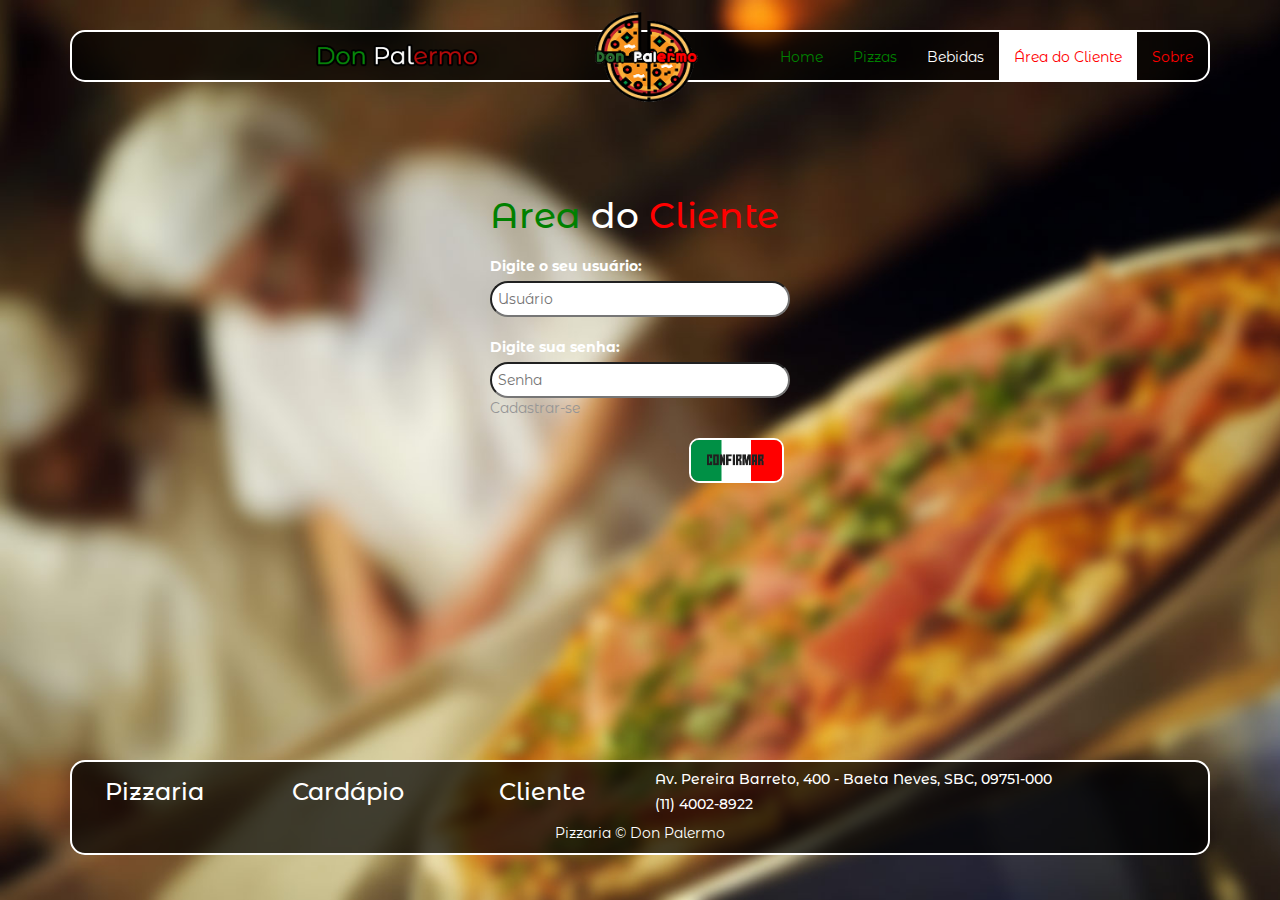
<file: login/index.html>
<html>
  <head>
    <meta charset="utf-8">
    <link rel="stylesheet" href="https://maxcdn.bootstrapcdn.com/bootstrap/3.3.7/css/bootstrap.min.css">
    <script src="https://ajax.googleapis.com/ajax/libs/jquery/3.3.1/jquery.min.js"></script>
    <script src="https://maxcdn.bootstrapcdn.com/bootstrap/3.3.7/js/bootstrap.min.js"></script>
    <link rel="icon" id="palermoicon" href="../img/icon.png" type="image/x-icon">
    <link href="https://fonts.googleapis.com/css?family=Montserrat+Alternates" rel="stylesheet">
    <link href="https://fonts.googleapis.com/css?family=Exo:100" rel="stylesheet">
    <link href="https://fonts.googleapis.com/css?family=Do+Hyeon" rel="stylesheet">
    <link href="https://fonts.googleapis.com/css?family=Do+Hyeon" rel="stylesheet">
    <link rel="stylesheet" href="../css/styles.css">
    <style type="text/css">
      body {
        font-family: 'Montserrat Alternates', sans-serif;
        background-image: url("../css/fundo-login.jpg");
        background-repeat: no-repeat;
        background-attachment: fixed;
        background-size: cover;
      }
    </style>
    <title>Don Palermo</title>
  </head>

<body>

	<div class="container">

    <!-- barra de navegação -->
		<nav id="navbar1" class="navbar navbar-default">
      <div class="navbar-header">
        <a href="../index.html" class="navbar-brand"><img id="logodp" src="../img/logo.png"></a>
        <a href="../index.html" class="navbar-brand"><img id="pizza" src="../img/pizzaria.png"></a>
        <button class="navbar-toggle glyphicon glyphicon-menu-hamburger" data-toggle="collapse" data-target="#barra"></button>
      </div>

      <ul id="barra" class="nav navbar-nav navbar-right navbar-collapse">
        <li ><a href="../index.html" id="nome1"><font color="green">Home</font></a></li>
        <li ><a href="../pizzas/index.html" id="nome2"><font color="green">Pizzas</font></a></li>
        <li ><a href="../bebidas/index.html" id="nome2"><font color="white">Bebidas</font></a></li>
        <li ><a href="../login/index.html" id="nome2" class="active"><font color="red">Área do Cliente</font></a></li>
        <li ><a href="../sobre/index.html" id="nome2"><font color="red">Sobre</font></a></li>
      </ul>
    </nav>
    <!-- barra de navegação -->

    <!-- form login -->
    <div class="form-login-content">
      <h1><font color="Green">Area </font><font color=White>do </font><font color="Red">Cliente</font></h1>
    
      <form action="../php/auth/index.php" method="post">
        
          <div class="form-login">
            <label for="username">Digite o seu usuário:</label>
            <input placeholder="Usuário" name="usuario" type="text" />
          </div>

          <div class="form-login">
            <label for="username">Digite sua senha:</label>
            <input placeholder="Senha" name="senha" type="password" />
            <a class="sub-title-form" href="../cadastro/index.html">Cadastrar-se</a>
          </div>

          <div class="form-button text-right">
            <button class="button-new-user" type="submit">
              <img name="" id="btcad" src="../img/bt-confirmar.png">
            </button> 
          </div>

      </form>
    </div>
    <!-- form login -->

    
	<!-- rodape -->
		<section class="footer">
			<div class="row">

				<div class="col-md-2">
					<div class="link-area">
						<h3><a href="../sobre/index.html" id="footertext"><font color="white">Pizzaria</a></font></h3>
					</div>
        </div>
        
				<div class="col-md-2">
					<div class="link-area">
						<h3><a href="../pizzas/index.html" id="footertext"><font color="white">Cardápio</a></font></h3>
					</div>
        </div>
        
				<div class="col-md-2">
					<div class="link-area">
						<h3><a href="../login/index.html" id="footertext"><font color="white">Cliente</a></font></h3>
					</div>
        </div>
        
				<div class="col-md-6">
					<div id="link-area1">
						<h5><font color="white">Av. Pereira Barreto, 400 - Baeta Neves, SBC, 09751-000</font></h5>
						<h5><font color="white">(11) 4002-8922 </font></h5>
					</div>
        </div>
        
         <div class="row index-social-link text-center">
					<p class="copy-c">Pizzaria © Don Palermo</p>
        </div>
        
			</div>
		</section> 
  <!-- rodape -->
  
	</div>
</body>
</html>
</file>
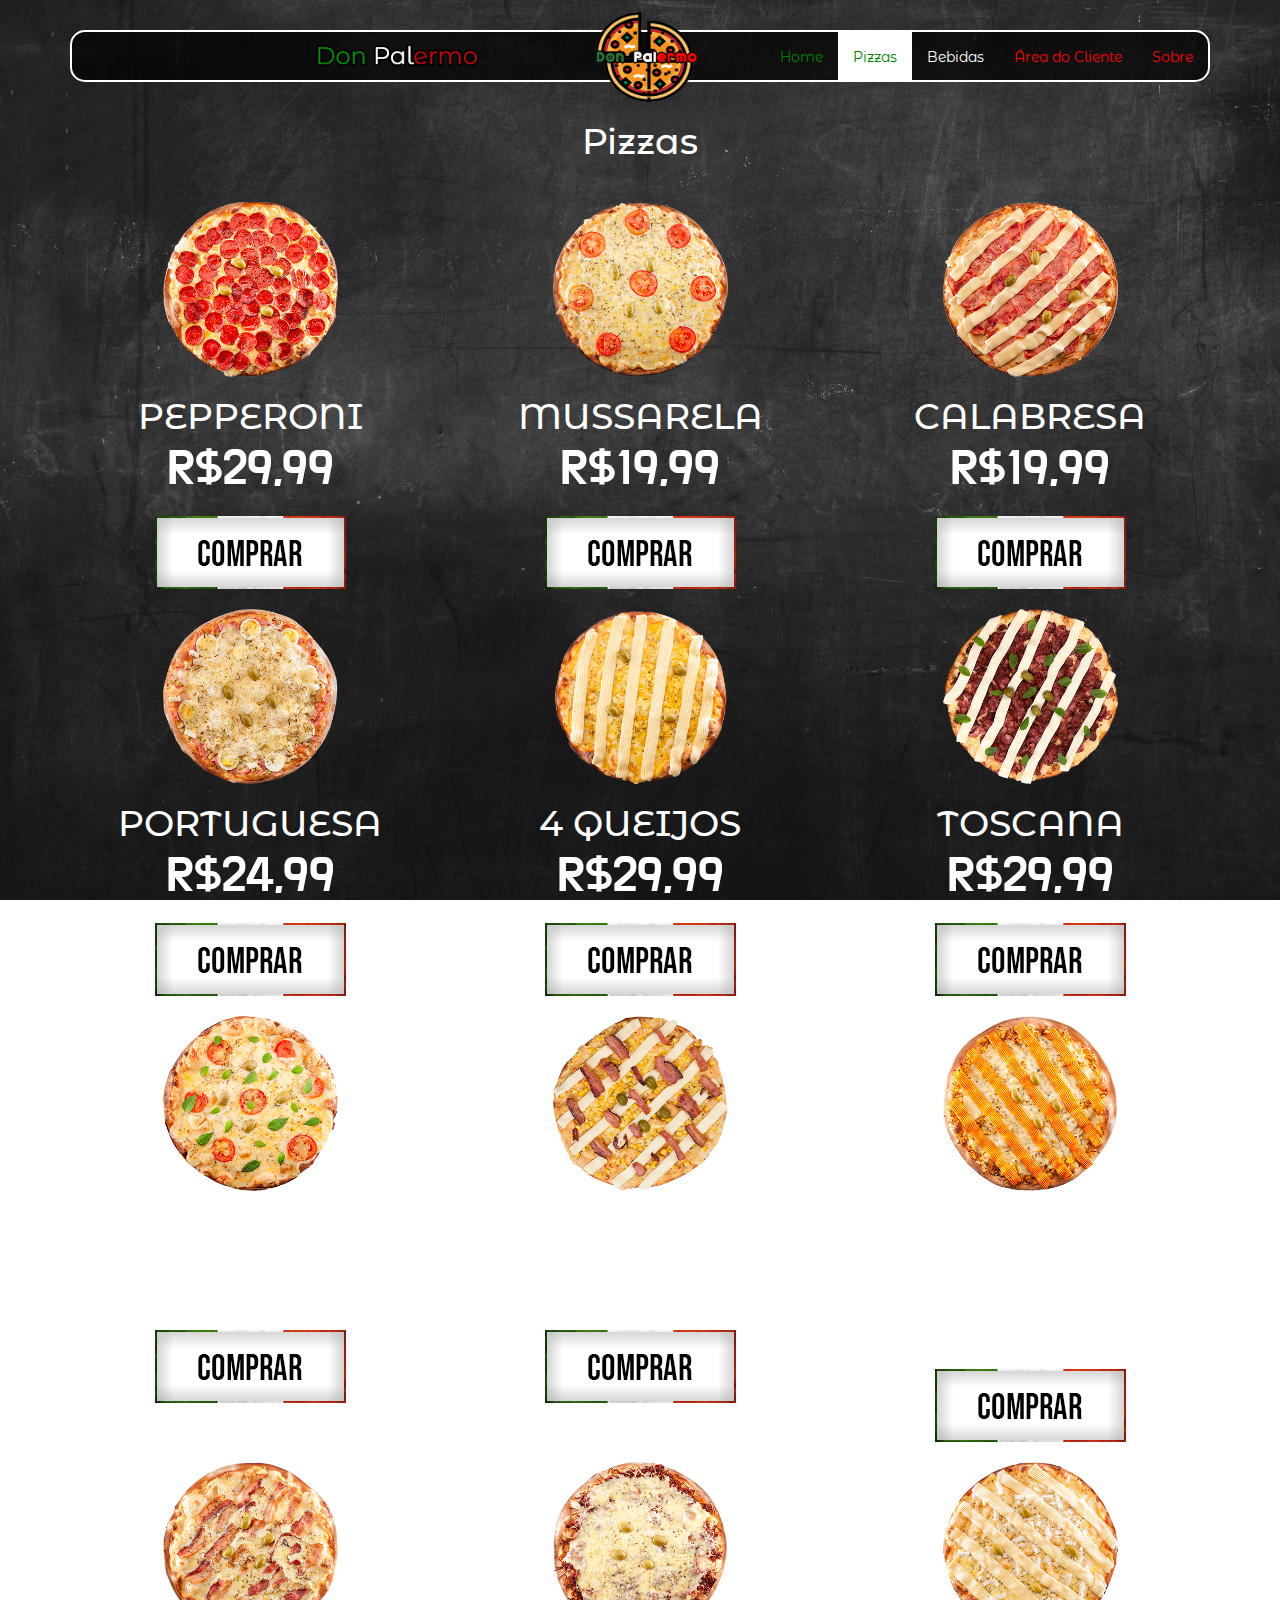
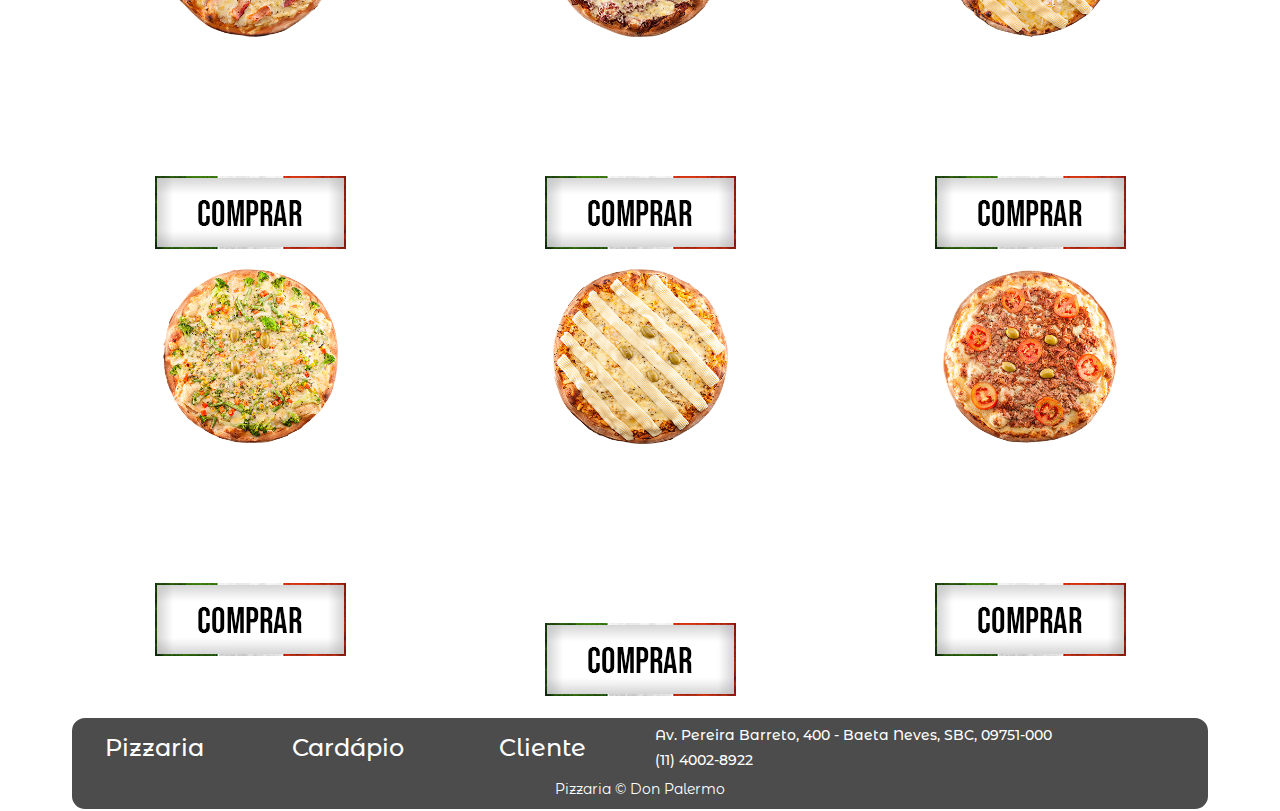
<file: pizzas/index.html>
<html>

<head>
  <meta charset="utf-8">
  <link rel="stylesheet" href="https://maxcdn.bootstrapcdn.com/bootstrap/3.3.7/css/bootstrap.min.css">
  <script src="https://ajax.googleapis.com/ajax/libs/jquery/3.3.1/jquery.min.js"></script>
  <script src="https://maxcdn.bootstrapcdn.com/bootstrap/3.3.7/js/bootstrap.min.js"></script>
  <link rel="icon" id="palermoicon" href="../img/icon.png" type="image/x-icon">
  <link href="https://fonts.googleapis.com/css?family=Montserrat+Alternates" rel="stylesheet">
  <link href="https://fonts.googleapis.com/css?family=Exo:100" rel="stylesheet">
  <link href="https://fonts.googleapis.com/css?family=Do+Hyeon" rel="stylesheet">
  <link href="https://fonts.googleapis.com/css?family=Do+Hyeon" rel="stylesheet">
  <link rel="stylesheet" href="../css/styles.css">
  <style type="text/css">
    body {
      font-family: 'Montserrat Alternates', sans-serif;
      background-image: url("../css/fundo157.jpg");
      background-repeat: no-repeat;
      background-attachment: fixed;
      background-size: cover;
    }
  </style>
  <title>Don Palermo</title>
</head>

<body>

  <div class="container">

    <!-- barra de navegação -->
    <nav id="navbar1" class="navbar navbar-default">
      <div class="navbar-header">
        <a href="../index.html" class="navbar-brand">
          <img id="logodp" src="../img/logo.png">
        </a>
        <a href="../index.html" class="navbar-brand">
          <img id="pizza" src="../img/pizzaria.png">
        </a>
        <button class="navbar-toggle glyphicon glyphicon-menu-hamburger" data-toggle="collapse" data-target="#barra"></button>
      </div>

      <ul id="barra" class="nav navbar-nav navbar-right navbar-collapse">
        <li>
          <a href="../index.html" id="nome1">
            <font color="Green">Home</font>
          </a>
        </li>
        <li>
          <a href="../pizzas/index.html" class="active" id="nome2">
            <font color="green">Pizzas</font>
          </a>
        </li>
        <li>
          <a href="../bebidas/index.html" id="nome2">
            <font color="white">Bebidas</font>
          </a>
        </li>
        <li>
          <a href="../login/index.php" id="nome2">
            <font color="red">Área do Cliente</font>
          </a>
        </li>
        <li>
          <a href="../sobre/index.html" id="nome2">
            <font color="red">Sobre</font>
          </a>
        </li>
      </ul>
    </nav>
    <!-- barra de navegação -->

    <!-- lista de pizza -->
    <div class="row">
      <div class="col-12">
        <h1 id="TituloS2">
          <font color="white">Pizzas</font>
          <h1>
      </div>

      <div class="col-md-4 text-center produto">
        <img class="produto-img" src="../img/pizzas/pepperoni.png" />
        <h1>PEPPERONI</h1>
        <p class="preco">R$29,99</p>
        <a href="../login/index.php">
          <img src="../img/bt-comprar.png">
        </a>
      </div>

      <div class="col-md-4 text-center produto">
        <img class="produto-img" src="../img/pizzas/mussarela.png" />
        <h1>MUSSARELA</h1>
        <p class="preco">R$19,99</p>
        <a href="../login/index.php">
          <img src="../img/bt-comprar.png">
        </a>
      </div>

      <div class="col-md-4 text-center produto">
        <img class="produto-img" src="../img/pizzas/calabresa.png" />
        <h1>CALABRESA</h1>
        <p class="preco">R$19,99</p>
        <a href="../login/index.php">
          <img src="../img/bt-comprar.png">
        </a>
      </div>

      <div class="col-md-4 text-center produto">
        <img class="produto-img" src="../img/pizzas/portuguesa.png" />
        <h1>PORTUGUESA</h1>
        <p class="preco">R$24,99</p>
        <a href="../login/index.php">
          <img src="../img/bt-comprar.png">
        </a>
      </div>

      <div class="col-md-4 text-center produto">
        <img class="produto-img" src="../img/pizzas/quatro-queijo.png" />
        <h1>4 QUEIJOS</h1>
        <p class="preco">R$29,99</p>
        <a href="../login/index.php">
          <img src="../img/bt-comprar.png">
        </a>
      </div>

      <div class="col-md-4 text-center produto">
        <img class="produto-img" src="../img/pizzas/toscana.png" />
        <h1>TOSCANA</h1>
        <p class="preco">R$29,99</p>
        <a href="../login/index.php">
          <img src="../img/bt-comprar.png">
        </a>
      </div>

      <div class="col-md-4 text-center produto">
        <img class="produto-img" src="../img/pizzas/margherita.png" />
        <h1>MARGHERITA</h1>
        <p class="preco">R$29,99</p>
        <a href="../login/index.php">
          <img src="../img/bt-comprar.png">
        </a>
      </div>

      <div class="col-md-4 text-center produto">
        <img class="produto-img" src="../img/pizzas/corn-bacon.png" />
        <h1>CORN & BACON</h1>
        <p class="preco">R$34,99</p>
        <a href="../login/index.php">
          <img src="../img/bt-comprar.png">
        </a>
      </div>

      <div class="col-md-4 text-center produto">
        <img class="produto-img" src="../img/pizzas/frango-cheddar.png" />
        <h1>FRANGO C CHEDDAR</h1>
        <p class="preco">R$34,99</p>
        <a href="../login/index.php">
          <img src="../img/bt-comprar.png">
        </a>
      </div>

      <div class="col-md-4 text-center produto">
        <img class="produto-img" src="../img/pizzas/bacon.png" />
        <h1>BACON</h1>
        <p class="preco">R$29,99</p>
        <a href="../login/index.php">
          <img src="../img/bt-comprar.png">
        </a>
      </div>

      <div class="col-md-4 text-center produto">
        <img class="produto-img" src="../img/pizzas/carne-seca.png" />
        <h1>CARNE SECA</h1>
        <p class="preco">R$29,99</p>
        <a href="../login/index.php">
          <img src="../img/bt-comprar.png">
        </a>
      </div>

      <div class="col-md-4 text-center produto">
        <img class="produto-img" src="../img/pizzas/palmito.png" />
        <h1>PALMITO</h1>
        <p class="preco">R$24,99</p>
        <a href="../login/index.php">
          <img src="../img/bt-comprar.png">
        </a>
      </div>

      <div class="col-md-4 text-center produto">
        <img class="produto-img" src="../img/pizzas/vegana.png" />
        <h1>VEGANA</h1>
        <p class="preco">R$29,99</p>
        <a href="../login/index.php">
          <img src="../img/bt-comprar.png">
        </a>
      </div>

      <div class="col-md-4 text-center produto">
        <img class="produto-img" src="../img/pizzas/frango-catupiry.png" />
        <h1>FRANGO C CATUPIRY</h1>
        <p class="preco">R$34,99</p>
        <a href="../login/index.php">
          <img src="../img/bt-comprar.png">
        </a>
      </div>

      <div class="col-md-4 text-center produto">
        <img class="produto-img" src="../img/pizzas/atum.png" />
        <h1>ATUM</h1>
        <p class="preco">R$29,99</p>
        <a href="../login/index.php">
          <img src="../img/bt-comprar.png">
        </a>
      </div>

    </div>
    <!-- lista de pizza -->


    <!-- rodape -->
    <section class="footer">
      <div class="row">
        <div class="col-md-2">
          <div class="link-area">
            <h3>
              <a href="../sobre/index.html" id="footertext">
                <font color="white">Pizzaria</a>
              </font>
            </h3>
          </div>
        </div>
        <div class="col-md-2">
          <div class="link-area">
            <h3>
              <a href="../pizzas/index.html" id="footertext">
                <font color="white">Cardápio</a>
              </font>
            </h3>
          </div>
        </div>
        <div class="col-md-2">
          <div class="link-area">
            <h3>
              <a href="../login/index.php" id="footertext">
                <font color="white">Cliente</a>
              </font>
            </h3>
          </div>
        </div>
        <div class="col-md-6">
          <div id="link-area1">
            <h5>
              <font color="white">Av. Pereira Barreto, 400 - Baeta Neves, SBC, 09751-000</font>
            </h5>
            <h5>
              <font color="white">(11) 4002-8922 </font>
            </h5>
          </div>
        </div>
        <div class="row index-social-link text-center">
          <p class="copy-c">Pizzaria © Don Palermo</p>
        </div>
      </div>
    </section>
    <!-- rodape -->

  </div>
</body>

</html>
</file>
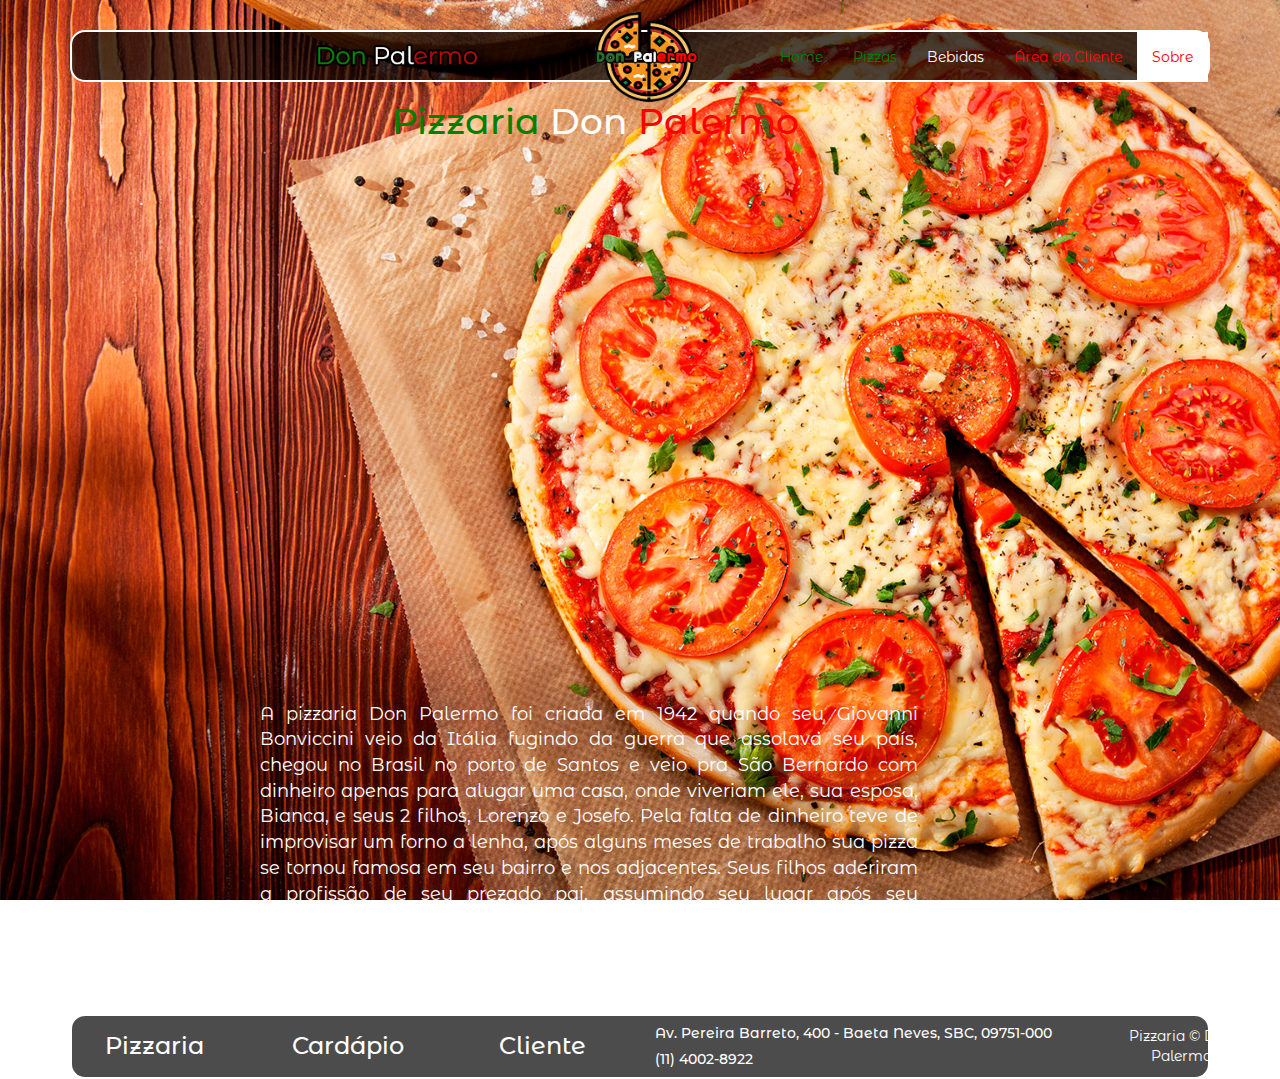
<file: sobre/index.html>
<html>
  <head>
    <meta charset="utf-8">
    <link rel="stylesheet" href="https://maxcdn.bootstrapcdn.com/bootstrap/3.3.7/css/bootstrap.min.css">
    <script src="https://ajax.googleapis.com/ajax/libs/jquery/3.3.1/jquery.min.js"></script>        
    <script src="https://maxcdn.bootstrapcdn.com/bootstrap/3.3.7/js/bootstrap.min.js"></script>        
    <link rel="icon" id="palermoicon" href="../img/icon.png" type="image/x-icon">        
    <link href="https://fonts.googleapis.com/css?family=Montserrat+Alternates" rel="stylesheet">        
    <link rel="stylesheet" href="../css/styles.css">
    <style type="text/css">
      body {
        font-family: 'Montserrat Alternates', sans-serif;
        background-image: url("../css/pizza-varanda.jpg");
        background-repeat: no-repeat;
        background-attachment: fixed;
        background-size: cover;
      }
    </style>
    <title>Don Palermo</title>
  </head>

<body>

	<div class="container">

    <!-- barra de navegação -->
		<nav id="navbar1" class="navbar navbar-default">
      <div class="navbar-header">
        <a href="../index.html" class="navbar-brand"><img id="logodp" src="../img/logo.png"></a>
        <a href="../index.html" class="navbar-brand"><img id="pizza" src="../img/pizzaria.png"></a>
        <button class="navbar-toggle glyphicon glyphicon-menu-hamburger" data-toggle="collapse" data-target="#barra"></button>
      </div>

      <ul id="barra" class="nav navbar-nav navbar-right navbar-collapse">
        <li ><a href="../index.html" id="nome1"><font color="Green">Home</font></a></li>
        <li ><a href="../pizzas/index.php" id="nome2"><font color="green">Pizzas</font></a></li>
        <li ><a href="../bebidas/index.php" id="nome2"><font color="white">Bebidas</font></a></li>
        <li ><a href="../login/index.php" id="nome2"><font color="red">Área do Cliente</font></a></li>
        <li ><a href="../sobre/index.html" class="active" id="nome2"><font color="red">Sobre</font></a></li>
      </ul>
    </nav>
    <!-- barra de navegação -->

    <!-- conteudo do map -->
    <div id="caixamap">
      <h1 id="TituloS">
        <span class="text-green">Pizzaria</span>
        <span class="text-white"> Don</span>
        <span class="text-red"> Palermo</span>
      </h1>
    <iframe 
      id="maparea" 
      src="https://www.google.com/maps/embed?pb=!1m14!1m8!1m3!1d14613.831869418764!2d-46.5493156!3d-23.6953344!3m2!1i1024!2i768!4f13.1!3m3!1m2!1s0x0%3A0xa945f637af54fea3!2sETEC+Lauro+Gomes!5e0!3m2!1spt-BR!2sbr!4v1524145348449"
      width="600" 
      height="450" 
      frameborder="0" 
      style="border:0" 
      allowfullscreen>
    </iframe>
<Div class="row">
    <div class="col-md-4">
    </div> 
    <div class="col-md-5">     
     <p align="justify" id="paraS"> 
       <font size="4px" color="White">A pizzaria Don Palermo foi criada em 1942 quando seu Giovanni Bonviccini veio da
Itália fugindo da guerra que assolava seu país, chegou no Brasil no porto de Santos e veio pra
São Bernardo com dinheiro apenas para alugar uma casa, onde viveriam ele, sua esposa,
Bianca, e seus 2 filhos, Lorenzo e Josefo.
Pela falta de dinheiro teve de improvisar um forno a lenha, após alguns meses de
trabalho sua pizza se tornou famosa em seu bairro e nos adjacentes. Seus filhos aderiram a
profissão de seu prezado pai, assumindo seu lugar após seu falecimento, tornando no que é
reconhecida hoje em dia como, a mais deliciosa pizza da grande São Paulo, e a famosa de
qualidade Don Palermo.</font> 
      </p>
    </div>  
    <div class="col-md-3"> 
    </div>
  </div>
    <!-- conteudo do map -->
	
	<!-- rodape -->
		<section class="footer">
			<div class="row">
				<div class="col-md-2">
					<div class="link-area">
						<h3><a href="../sobre/index.html" id="footertext"><font color="white">Pizzaria</a></font></h3>
					</div>
				</div>
				<div class="col-md-2">
					<div class="link-area">
						<h3><a href="../pizzas/index.html" id="footertext"><font color="white">Cardápio</a></font></h3>
					</div>
				</div>
				<div class="col-md-2">
					<div class="link-area">
						<h3><a href="../login/index.php" id="footertext"><font color="white">Cliente</a></font></h3>
					</div>
				</div>
				<div class="col-md-5">
					<div id="link-area1">
						<h5><font color="white">Av. Pereira Barreto, 400 - Baeta Neves, SBC, 09751-000</font></h5>
						<h5><font color="white">(11) 4002-8922 </font></h5>
					</div>
				</div>
				<div class="row index-social-link text-center">
					<p class="copy-c">Pizzaria © Don Palermo</p>
				</div>
			</div>
		</section> 
  <!-- rodape -->
  
	</div>
</body>
</html>
</file>
<file: css/styles.css>
body {
  font-family: "Montserrat Alternates", sans-serif;
  background-image: url("fundo.jpg");
  background-repeat: no-repeat;
  background-attachment: fixed;
  background-size: cover;
}

#logodp {
  height: 90px;
  margin-top: -35px;
  position: absolute;
  left: 46%;
}

#navbar1 {
  background: rgba(0, 0, 0, 0.7);
  border-color: white;
  border: 2px solid #ffffff;
  border-radius: 15px;
  margin-top: 30;
  height: 52px;
}

.active {
  background-color: white;
}

#pizza {
  height: 100px;
  margin-top: -36px;
  position: absolute;
  left: 20%;
}

.produto {
  margin-top: 20px;
  /* font-family: "Exo", sans-serif; */
  color: #fff;
}

.produto .produto-img {
  height: 175px;
  width: 175px;
}

.status-code {
  height: 50vh;
}
.preco {
  font-family: "Do Hyeon", sans-serif; 
  margin-top: -12px;
  font-size: 50;
  grid-row: bold;
}

.jumbotron {
  margin-top: -20px;
  background-color: rgba(0, 0, 0, 0);
}

.carousel-indicators {
  bottom: 0;
}

#BC1 {
  background-color: Green;
}

#BC2 {
  background-color: White;
}

#BC3 {
  background-color: Red;
}

.carousel-indicators li {
  border-color: #222;
}

.index-social {
  background-color: rgba(0, 0, 0, 0.5);
  color: #fff;
}
.index-link h3 {
  text-align: center;
  color: #f1f1f1;
  text-align: left;
}
.index-link {
  background-color: rgba(0, 0, 0, 0.7);
  border: 2px solid #ffffff;
  border-left: 0px;
  border-right: 0px;
}

/* Footer da Area da pizza */

.index-socialP {
  background-color: rgba(0, 0, 0, 0.5);
  color: #fff;
}
.index-linkP h3 {
  text-align: center;
  color: #f1f1f1;
  text-align: left;
}
.index-linkP {
  background-color: rgba(0, 0, 0, 0.7);
  border: 2px solid #ffffff;
  border-left: 0px;
  border-right: 0px;
}

/* Footer da Area de Bebidas e AC */

.index-socialB {
  background-color: rgba(0, 0, 0, 0.5);
  color: #fff;
  position: absolute;
  top: 100%;
  width: 100%;
}

.index-linkB h3 {
  text-align: center;
  color: #f1f1f1;
  text-align: left;
}

.index-linkB {
  background-color: rgba(0, 0, 0, 0.7);
  border: 2px solid #ffffff;
  border-left: 0px;
  border-right: 0px;
  position: absolute;
  top: 90.5%;
  width: 100%;
}

.copy-c {
  padding-top: 10px;
}
.link-area {
  text-align: center;
  margin-top: -3px;
}mt-4
#link-area1 {
  text-align: center;
}
#maparea {
  margin-left: 230px;
  margin-top: 50px;
}
#tituloS {
  text-align: center;
  margin-right: 90px;
}

#paraS {
  margin-top: 50px;
  margin-left: -200px;
}

#tituloS2 {
  text-align: center;
  margin-right: 0px;
}
#pizzastitulo {
  font-family: "Exo", sans-serif;
  margin-top: -4px;
}


#bt {
  margin-top: 0px;
}
#bh {
  margin-left: 85px;
  border: 2px solid #ffd700;
  border-radius: 15px;
}
.carousel-inner {
  border: 2px solid black;
  border-radius: 15px;
}

.footer {
  margin-top: 20px; 
	color: #fff;
	background-color: rgba(0, 0, 0, 0.7);
  border: 2px solid #ffffff;
  border-radius: 15px;
}
#BH1 {
  border: 2px solid #62a5e3;
  border-radius: 15px;
}

#BH2 {
  margin-left: 10px;
  border: 2px solid #62a5e3;
  border-radius: 15px;
}

#BH3 {
  margin-top: 10px;
  border: 2px solid #62a5e3;
  border-radius: 15px;
}

#BH4 {
  margin-top: 10px;
  border: 2px solid #62a5e3;
  margin-left: 10px;
  border-radius: 15px;
}
#acf {
  /* font-family: "Righteous", cursive; */
  margin-top: 40px;
}
#formac {
  border-radius: 10px;
}
#btac {
  border: 2px solid White;
  border-radius: 10px;
  height: 45;
  width: 95;
  margin-top: -20px;
}
#act {
  margin-left: 30px;
}
#btcad {
  border: 2px solid White;
  border-radius: 10px;
  height: 45;
  width: 95;
  margin-left: 85px;
}
#formcad {
  margin-left: 50px;
}
#cep {
  border-radius: 10px;
}
#rua {
  border-radius: 10px;
}
#bairro {
  border-radius: 10px;
}
#cidade {
  border-radius: 10px;
}
#uf {
  border-radius: 10px;
}


.form-login-content {
  color: #fff;
  width: 300px;
  margin: 10% auto;
  height: calc( 60vh - 10%);
}

.form-login-content label {
  display: block;
  margin-top: 20px; 
}

.form-login-content .form-login input {
  border-radius: 20px;
  padding: 6px;
  width: 100%;
  color: #666;
}

.form-login-content .form-login input:focus {
  outline: none;
}

.form-button a {
  margin-top: 30px;
  display: block;
  padding: 6px;
  width: 100%;
  cursor: pointer;
}

.form-cadastro {
  color: white;
  margin: 10px auto;
  width: 80%;
}


.form-cadastro label {
  display: block;
  text-shadow: 2px 2px #666;
}


.form-cadastro-input {
  margin-top: 10px;
}


.form-cadastro-input input {
  border-radius: 20px;
  padding: 6px;
  width: 100%;
  color: #000;
}

.form-cadastro-input input:focus {
  outline: none;
  color: rgb(46, 46, 46);
}

a.sub-title-form {
  color: #969696;
}

.sub-title-form:hover {
  color: #c7c7c7;
}

.text-green {
  color: green;
}

.text-white {
  color: white;
}

.text-red {
  color: red;
}

button.button-new-user {
  background: transparent;
  border: none;
  padding-top: 20px;
}


button:focus,
button:active {
  outline: none !important;
}

@media screen and (max-width: 780px) {
  .carousel-inner {
    display: none;
  }
}

@media screen and (max-width: 780px) {
  #bh {
    display: none;
  }
}

@media screen and (max-width: 780px) {
  .jumbotron {
    display: none;
  }
}

@media screen and (max-width: 780px) {
  #pizza {
    display: none;
  }
}

@media screen and (max-width: 780px) {
  #logodp {
    position: absolute;
    left: 42%;
  }
}

@media screen and (max-width: 780px) {
  #footertext {
    font-size: 0px;
  }
}

@media screen and (max-width: 780px) {
  .index-social {
    position: absolute;
    width: 100%;
    top: 100%;
  }
}

@media screen and (max-width: 780px) {
  .index-link {
    height: 65px;
    position: absolute;
    width: 100%;
    top: 90%;
  }
}

@media screen and (max-width: 780px) {
  .navbar-collapse {
    background-color: rgba(0, 0, 0, 0.7);
  }
}

@media screen and (max-width: 780px) {
  #link-area1 {
    position: absolute;
    margin-top: -60px;
    margin-left: 50px;
  }
}

@media screen and (max-width: 780px) {
  #caixamap {
    display: none;
  }
}

@media screen and (max-width: 780px) {
  .index-socialB {
    position: absolute;
    width: 100%;
    top: 100%;
  }
}

@media screen and (max-width: 780px) {
  .index-linkB {
    height: 65px;
    position: absolute;
    width: 100%;
    top: 90%;
  }
}

.botao
{
  margin-top: 30px;
  display: block;
  margin-left: 100px;
  width: 35%;
  border: 2px solid white;
  border-radius: 15px;
}

/* table, th, td {
    border: 2px solid white;
    padding: 5px;
} */

tr {
  width: 100%;
  display: table;
  table-layout: fixed;
  border-collapse: separate;
  border-spacing: 5px 0px;
}
td {
  display: table-cell;
}
</file>
